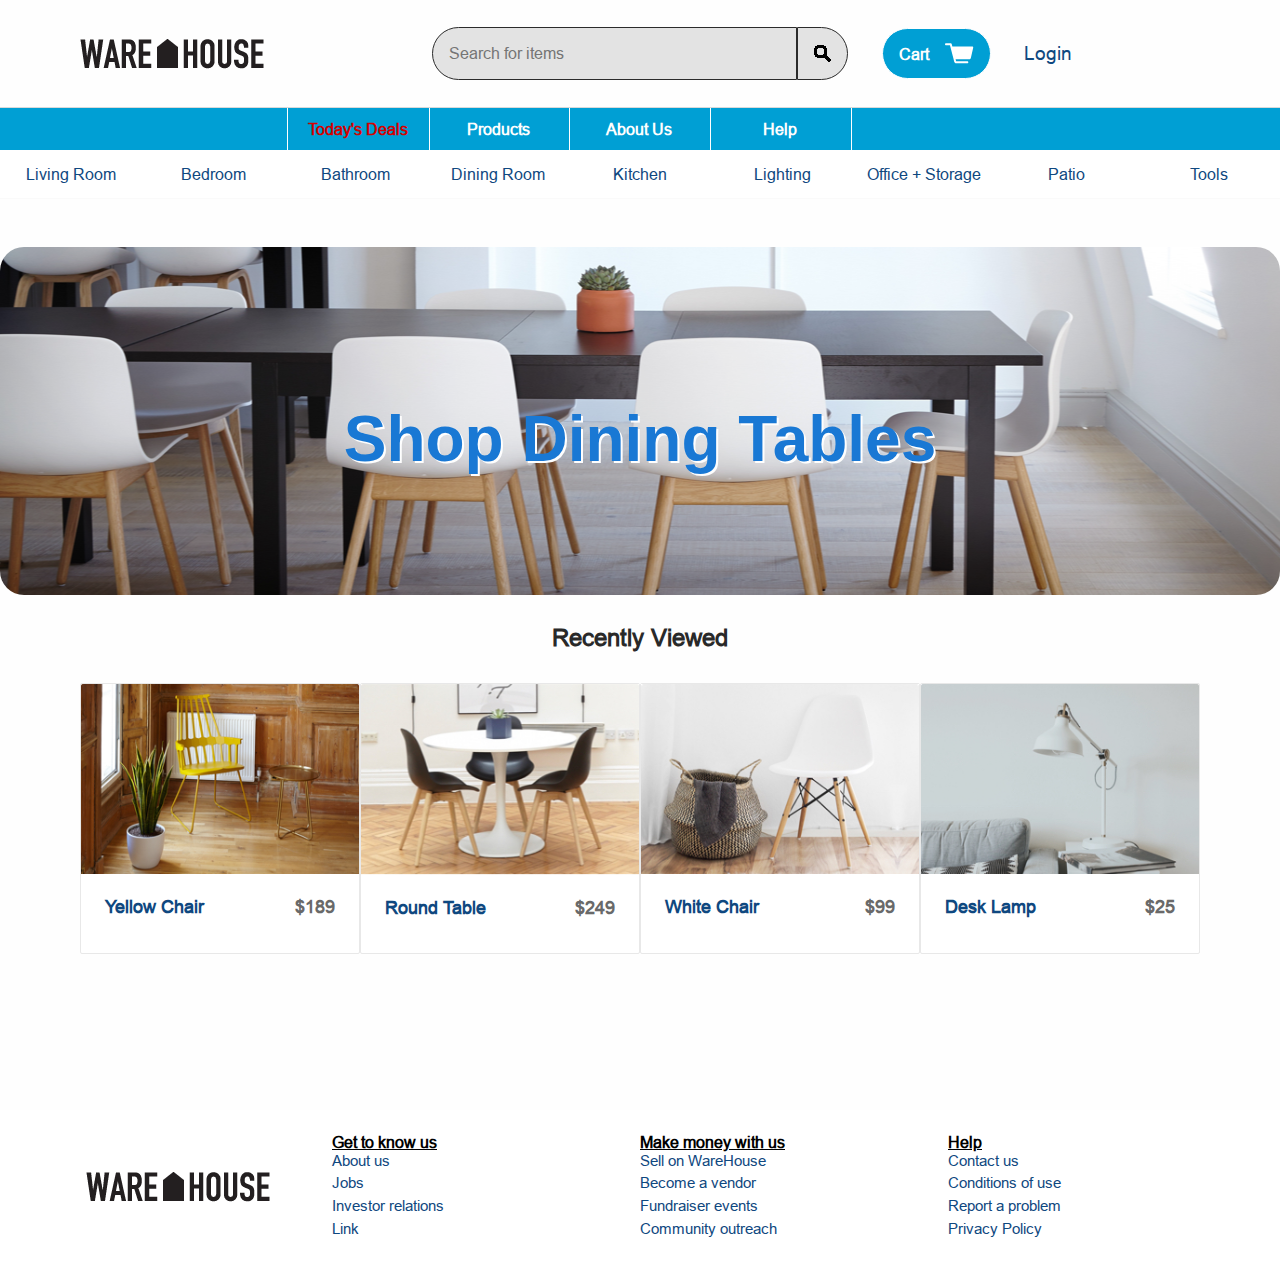
<file: index.html>
<!DOCTYPE html>
<html lang="en">
<head>
<meta name="viewport" content="width=device-width, initial-scale=1.0">  <title>WareHouse</title>
  <link rel="stylesheet" type="text/css" href="resources/css/reset.css">
  <link rel="stylesheet" type="text/css" href="resources/css/base.css">
  <link rel="stylesheet" type="text/css" href="resources/css/index.css">
  <link href="https://fonts.googleapis.com/css?family=PT+Serif:700" rel="stylesheet">
</head>
<body>
  <div class="container">

    <!-- Header -->

    <header aria-label="header">
      <div class="image-container">
        <a href="index.html"><img src="resources/img/home.png" alt="Warehouse" aria-label="company logo"></a>
      </div>
      <div class="search-bar">
        <input type="text" name="search" aria-label="Search" placeholder="Search for items">
        <a href="" class="icon" aria-label="search button"><img src="resources/img/search.png" alt="search button"></a>
      </div>
      <a href="cart.html" aria-label="cart button" class="button cart">Cart <img src="resources/img/cart.svg" alt="cart"></a>
      <a class="login" href="#">Login</a>
    </header>
    
    <!-- Nav main -->
    <nav role="main" aria-label="main navigation">
        <a class="deals" href="deals.html">Today's Deals</a>
         <a href="products.html">Products</a>
        <a href="about.html">About Us</a>
        <a href="#">Help</a>
    </nav>
    
    <!-- Nav sub -->
    <nav aria-label="sub navigation" role="sub" class="desktop">
      <a href="living.html">Living Room</a>
      <a href="#">Bedroom</a>
      <a href="#">Bathroom</a>
      <a href="#">Dining Room</a>
      <a href="#">Kitchen</a>
      <a href="#">Lighting</a>
      <a href="#">Office + Storage</a>
      <a href="#">Patio</a>
      <a href="#">Tools</a>      
    </nav>

    <!-- Hero Section -->
    <main  class="landing desktop">
      <div class="hero desktop">
        <h1>Shop Dining Tables</h1>
      </div>

    <!-- Products Preview Section -->

      <div aria-label="products" class="products desktop">

        <!-- Recently Viewed Products -->
        <h2 class="recently">Recently Viewed</h2>
        <div aria-label="product listings" class="product-list">
          <a href="#" class="product-item">
            <div class="recently image-container">
              <img src="resources/img/home/yellow-chair.jpg" alt="yellow chair">
            </div>
            <div class="description">
              <p>Yellow Chair
              <span class="price">$189</span></p>
            </div>
          </a>
          <a href="#" class="product-item">
            <div class="image-container">
              <img src="resources/img/home/round-table.jpg" alt="round table">
            </div>
            <div class="description">
              <p>Round Table
              <span class="price">$249</span></p>
            </div>
          </a>
          <a href="#" class="product-item">
            <div class="image-container">
              <img src="resources/img/home/white-chair.jpg" alt="white chair">
            </div>
            <div class="description">
              <p>White Chair
              <span class="price">$99</span></p>
            </div>
          </a>
          <a href="#" class="product-item">
            <div class="image-container">
              <img src="resources/img/home/desk-lamp.jpg" alt="desk lamp">
            </div>
            <div class="description">
              <p>Desk Lamp
              <span class="price">$25</span></p>
            </div>
          </a>
        </div>
      </div>
    </main>

    <!-- Footer -->

    <footer aria-label="company site links">
      <img src="resources/img/home.png" alt="Warehouse">
      <div class="links">
        <h3>Get to know us</h3>
        <a href="about.html">About us</a>
        <a href="jobs.html">Jobs</a>
        <a href="#">Investor relations</a>
        <a href="#">Link</a>
      </div>
      <div class="links">
        <h3>Make money with us</h3>
        <a href="sell.html">Sell on WareHouse</a>
        <a href="#">Become a vendor</a>
        <a href="#">Fundraiser events</a>
        <a href="#">Community outreach</a>
      </div>
      <div class="links">
        <h3>Help</h3>
        <a href="#">Contact us</a>
        <a href="#">Conditions of use</a>
        <a href="#">Report a problem</a>
        <a href="#">Privacy Policy</a>
      </div>
    </footer>
  </div>
</body>
</html>
</file>
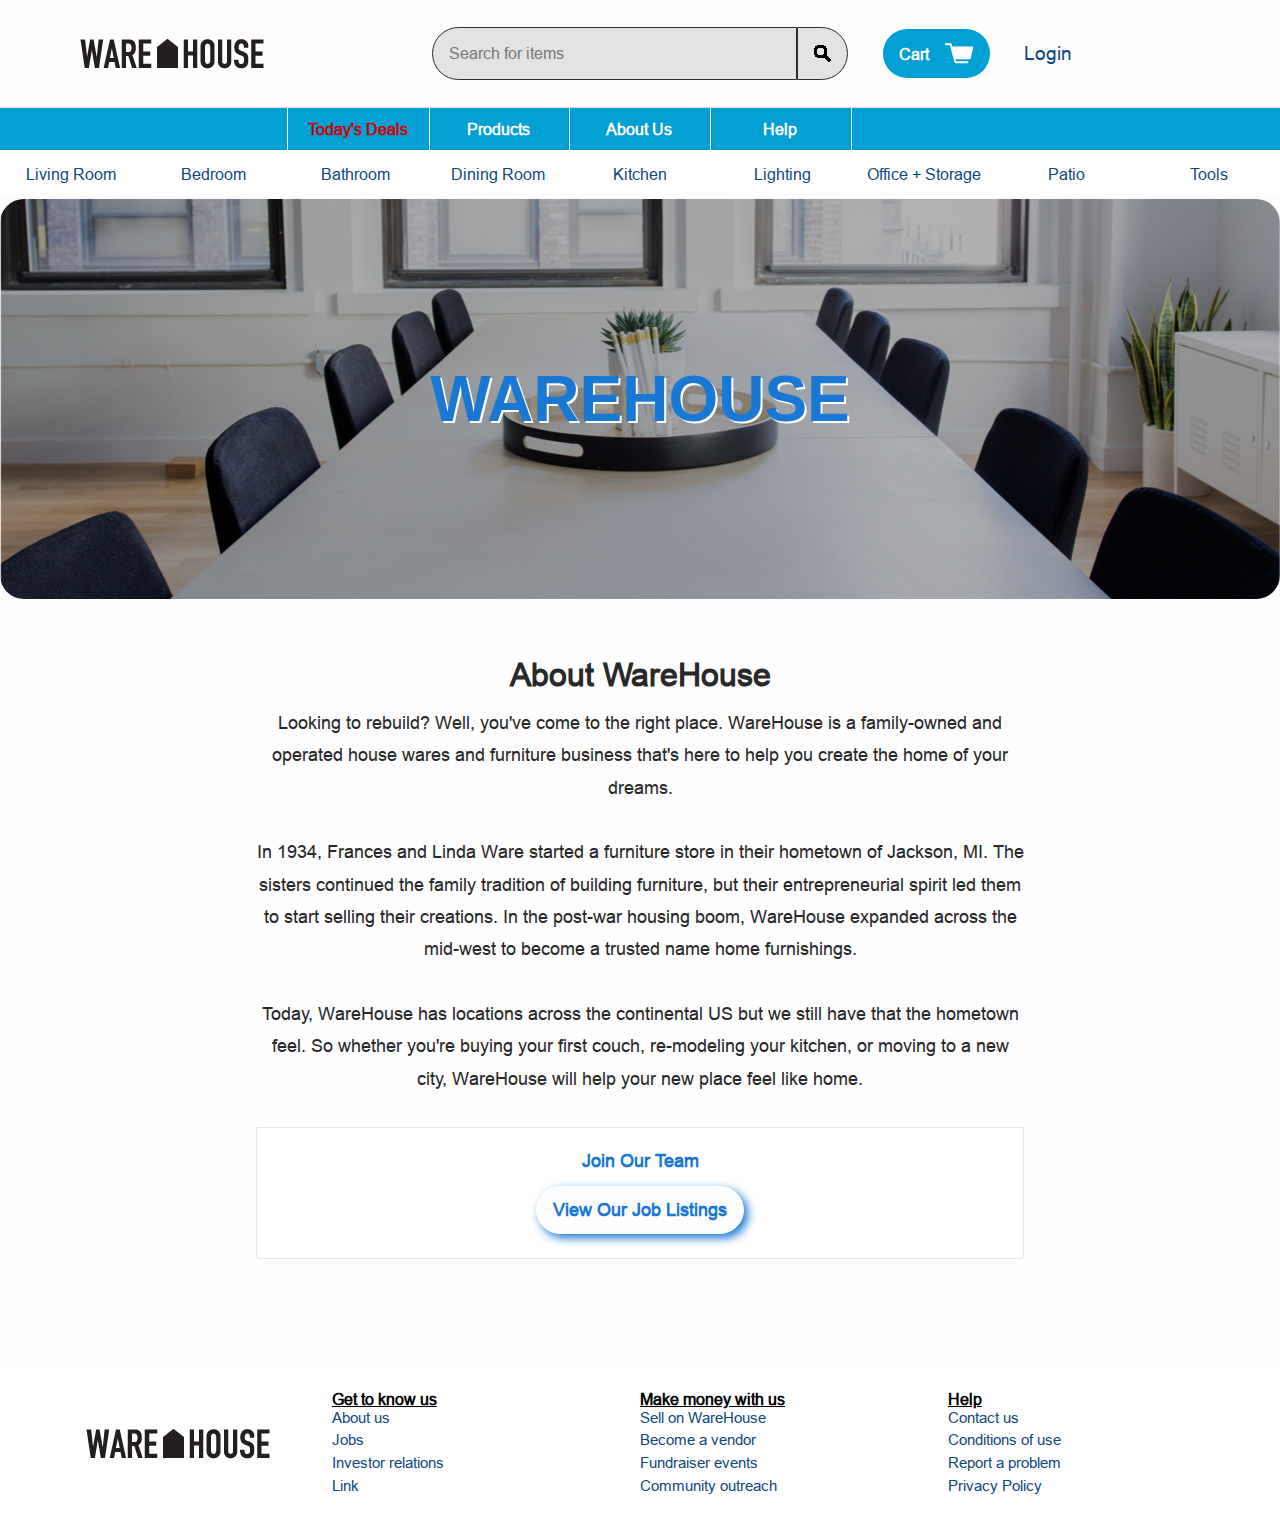
<file: about.html>
<!DOCTYPE html>
<html lang="en">
<head>
<meta name="viewport" content="width=device-width, initial-scale=1.0">
  <title>WareHouse</title>
  <link rel="stylesheet" type="text/css" href="resources/css/reset.css">
  <link rel="stylesheet" type="text/css" href="resources/css/base.css">
  <link rel="stylesheet" type="text/css" href="resources/css/about.css">
  <link href="https://fonts.googleapis.com/css?family=PT+Serif:700" rel="stylesheet">
</head>
<body>
  <div class="container">

    <!-- Header -->

    <!-- Header -->

    <header aria-label="header">
      <div class="image-container">
        <a href="index.html"><img src="resources/img/home.png" alt="Warehouse" aria-label="company logo"></a>
      </div>
      <div class="search-bar">
        <input type="text" name="search" aria-label="Search" placeholder="Search for items">
        <a href="" class="icon" aria-label="search button"><img src="resources/img/search.png" alt="search button"></a>
      </div>
      <a href="cart.html" aria-label="cart button" class="button cart">Cart <img src="resources/img/cart.svg" alt="cart"></a>
      <a class="login" href="#">Login</a>
    </header>
    
    <!-- Nav main -->
    <nav role="main" aria-label="main navigation">
        <a class="deals" href="deals.html">Today's Deals</a>
         <a href="products.html">Products</a>
        <a href="about.html">About Us</a>
        <a href="#">Help</a>
    </nav>
    
    <!-- Nav sub -->
    <nav aria-label="sub navigation" role="sub" class="desktop">
      <a href="living.html">Living Room</a>
      <a href="#">Bedroom</a>
      <a href="#">Bathroom</a>
      <a href="#">Dining Room</a>
      <a href="#">Kitchen</a>
      <a href="#">Lighting</a>
      <a href="#">Office + Storage</a>
      <a href="#">Patio</a>
      <a href="#">Tools</a>      
    </nav>

    <!-- About Section -->

    <main aria-label="about us" class="about">
      <h1 class="desktop">WAREHOUSE</h1>
      <div class="information">
        <h2>About WareHouse</h2>
        <p>
          Looking to rebuild? Well, you've come to the right place. WareHouse
          is a family-owned and operated house wares and furniture business
          that's here to help you create the home of your dreams.
        </p>
        <p>
          In 1934, Frances and Linda Ware started a furniture store in their
          hometown of Jackson, MI. The sisters continued the family tradition
          of building furniture, but their entrepreneurial spirit led them to
          start selling their creations. In the post-war housing boom, WareHouse
          expanded across the mid-west to become a trusted name home furnishings.
        </p>
          <p>
          Today, WareHouse has locations across the continental US but we still
          have that the hometown feel. So whether you're buying your first couch,
          re-modeling your kitchen, or moving to a new city, WareHouse will help your new place feel like home.
        </p>
        <div class="join">
          <h3>Join Our Team</h3>
          <a href="jobs.html" aria-label="see job openings button" class="button" alt="search jobs button">View Our Job Listings</a>
        </div>
      </div>
    </main>

    <!-- Footer -->

    <footer aria-label="company sitemap links">
      <img src="resources/img/home.png" alt="warehouse">
      <div class="links">
        <h3>Get to know us</h3>
        <a href="about.html">About us</a>
        <a href="jobs.html">Jobs</a>
        <a href="#">Investor relations</a>
        <a href="#">Link</a>
      </div>
      <div class="links">
        <h3>Make money with us</h3>
        <a href="sell.html">Sell on WareHouse</a>
        <a href="#">Become a vendor</a>
        <a href="#">Fundraiser events</a>
        <a href="#">Community outreach</a>
      </div>
      <div class="links">
        <h3>Help</h3>
        <a href="#">Contact us</a>
        <a href="#">Conditions of use</a>
        <a href="#">Report a problem</a>
        <a href="#">Privacy Policy</a>
      </div>
    </footer>
  </div>
</body>
</html>
</file>
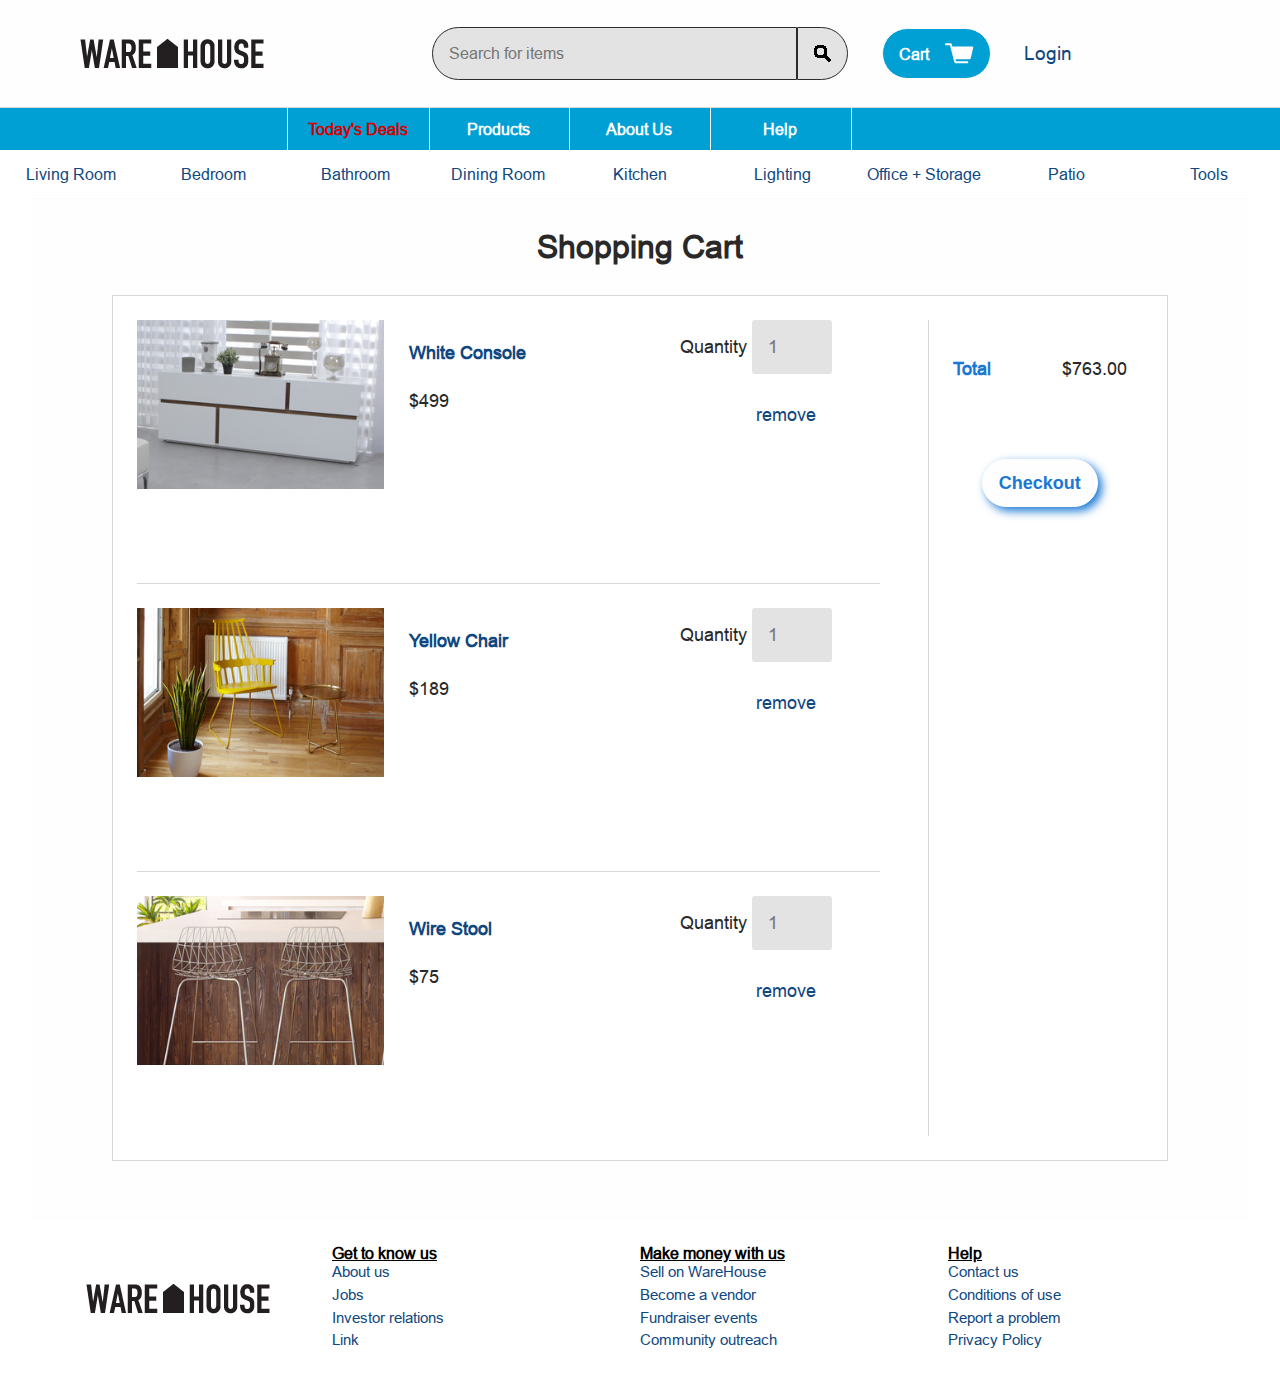
<file: cart.html>
<!DOCTYPE html>
<html lang="en">
<head>
<meta name="viewport" content="width=device-width, initial-scale=1.0">  <title>WareHouse</title>
  <link rel="stylesheet" type="text/css" href="resources/css/reset.css">
  <link rel="stylesheet" type="text/css" href="resources/css/base.css">
  <link rel="stylesheet" type="text/css" href="resources/css/cart.css">
</head>
<body>
  <div class="container">

    <!-- Header -->

    <!-- Header -->

    <header aria-label="header">
      <div class="image-container">
        <a href="index.html"><img src="resources/img/home.png" alt="Warehouse" aria-label="company logo"></a>
      </div>
      <div class="search-bar">
        <input type="text" name="search" aria-label="Search" placeholder="Search for items">
        <a href="" class="icon" aria-label="search button"><img src="resources/img/search.png" alt="search button"></a>
      </div>
      <a href="cart.html" aria-label="cart button" class="button cart">Cart <img src="resources/img/cart.svg" alt="cart"></a>
      <a class="login" href="#">Login</a>
    </header>
    
    <!-- Nav main -->
    <nav role="main" aria-label="main navigation">
        <a class="deals" href="deals.html">Today's Deals</a>
         <a href="products.html">Products</a>
        <a href="about.html">About Us</a>
        <a href="#">Help</a>
    </nav>
    
    <!-- Nav sub -->
    <nav aria-label="sub navigation" role="sub" class="desktop">
      <a href="living.html">Living Room</a>
      <a href="#">Bedroom</a>
      <a href="#">Bathroom</a>
      <a href="#">Dining Room</a>
      <a href="#">Kitchen</a>
      <a href="#">Lighting</a>
      <a href="#">Office + Storage</a>
      <a href="#">Patio</a>
      <a href="#">Tools</a>      
    </nav>
    
    <!-- Cart -->

    <main aria-label="shopping cart" class="product-list-section">
      <h2>Shopping Cart</h2>

    <div class="shopping-cart">

        <div aria-label="product" class="row">
          <div class="image-container">
            <img src="resources/img/cart/white-console.jpg" alt="white console">
          </div>

          <div class="description">
            <p><a href="#">White Console</a></p>
            <br>
            <span aria-label="price" class="price">$499</span>
          </div>

          <div>
            Quantity <input aria-label="quantity" type="number" name="Quantity" placeholder="1">
            <p><a href="#" aria-label="remove item" class="remove">remove</a></p>
          </div>
        </div>

        <div  aria-label="product" class="row">
          <div class="image-container">
            <img src="resources/img/cart/yellow-chair.jpg" alt="yellow chair">
          </div>

          <div class="description">
            <p><a href="#">Yellow Chair</a></p>
            <br>
            <span aria-label="price" class="price">$189</span>
          </div>

          <div>
            Quantity <input aria-label="quantity" type="number" name="Quantity" placeholder="1">
            <p><a href="#" aria-label="remove item" class="remove">remove</a></p>
          </div>
        </div>

        <div  aria-label="product" class="row" id="no-border">
          <div class="image-container">
            <img src="resources/img/cart/wire-stool.jpg" alt="wire stool">
          </div>

          <div class="description">
            <p><a href="#">Wire Stool</a></p>
            <br>
            <span class="price">$75</span>
          </div>

            <div>
            Quantity <input aria-label="quantity" type="number" name="Quantity" placeholder="1">
            <p><a href="#" aria-label="remove item" class="remove">remove</a></p>
          </div>
        </div>

      <div class="total">
        <div class="description">
          <h3>Total</h3>
          <span aria-label="total"  class="price">$763.00</span>
        </div>
        <a href="#" class="button checkout">Checkout</a>
      </div>
  </div>
</main>

    <!-- Footer -->

    <footer alia-label="company sitemap links">
      <img src="resources/img/home.png">
      <div class="links">
        <h4>Get to know us</h4>
        <a href="about.html">About us</a>
        <a href="jobs.html">Jobs</a>
        <a href="#">Investor relations</a>
        <a href="#">Link</a>
      </div>
      <div class="links">
        <h4>Make money with us</h4>
        <a href="sell.html">Sell on WareHouse</a>
        <a href="#">Become a vendor</a>
        <a href="#">Fundraiser events</a>
        <a href="#">Community outreach</a>
      </div>
      <div class="links">
        <h4>Help</h4>
        <a href="#">Contact us</a>
        <a href="#">Conditions of use</a>
        <a href="#">Report a problem</a>
        <a href="#">Privacy Policy</a>
      </div>
    </footer>
  </div>
</body>
</html>
</file>
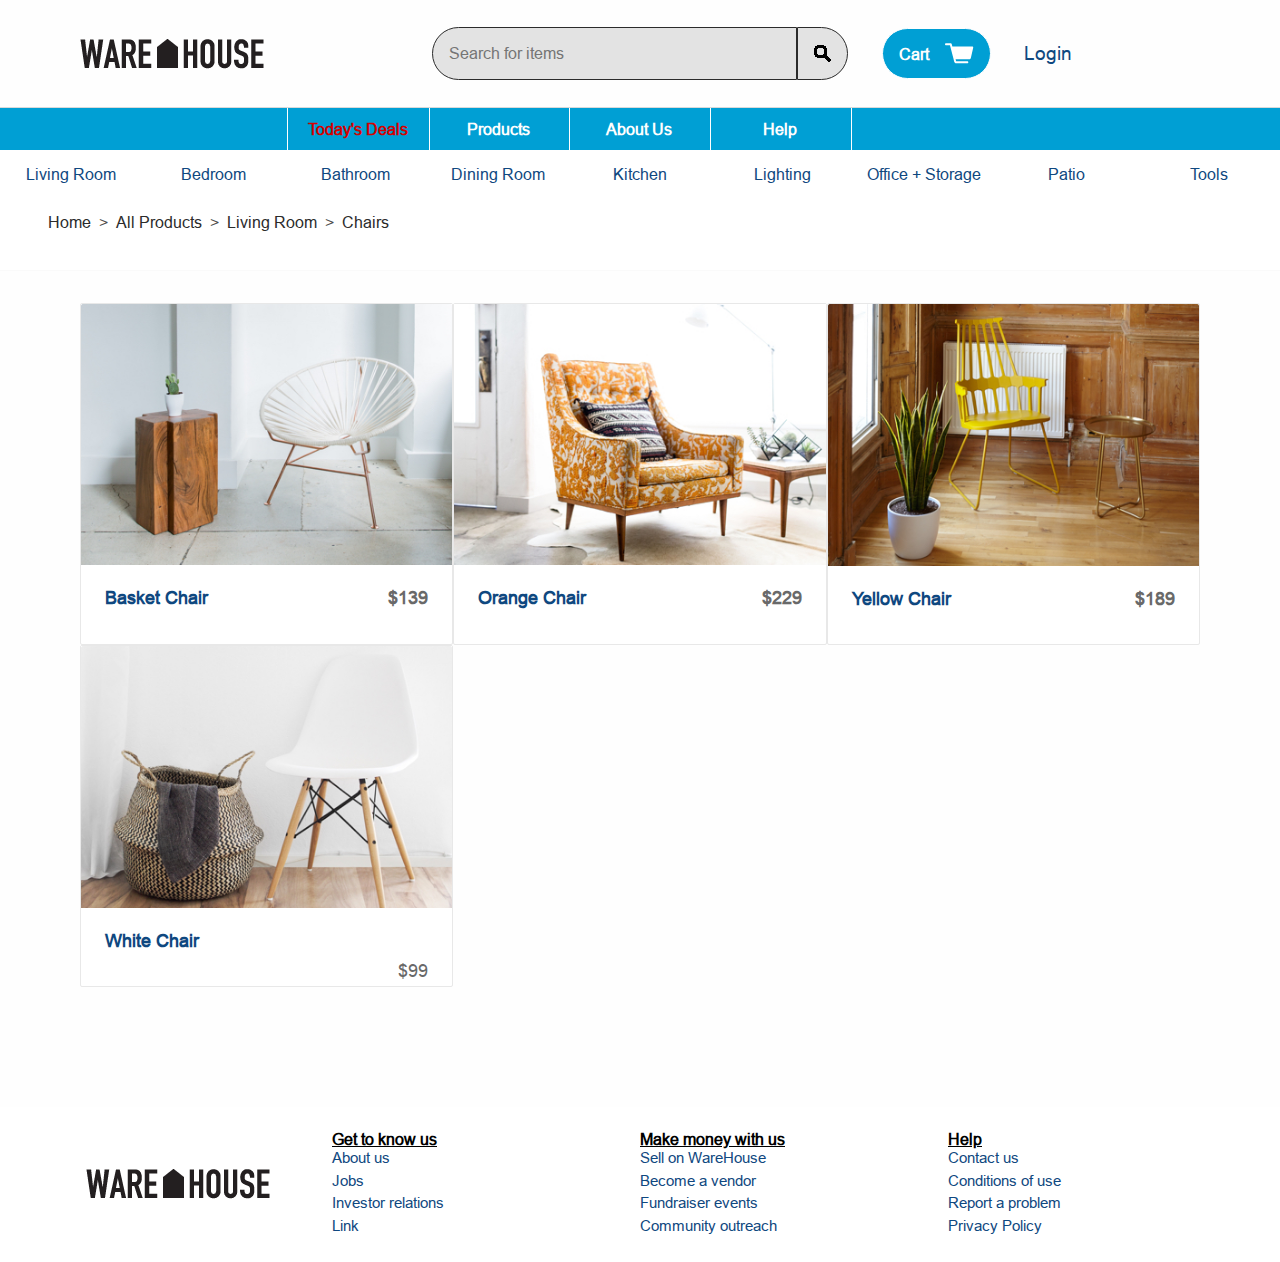
<file: chairs.html>
<!DOCTYPE html>
<html lang="en">
<head>
<meta name="viewport" content="width=device-width, initial-scale=1.0">  <title>WareHouse</title>
  <link rel="stylesheet" type="text/css" href="resources/css/reset.css">
  <link rel="stylesheet" type="text/css" href="resources/css/base.css">
</head>
<body>
  <div class="container">

    <!-- Header -->

     <!-- Header -->

    <header aria-label="header">
      <div class="image-container">
        <a href="index.html"><img src="resources/img/home.png" alt="Warehouse" aria-label="company logo"></a>
      </div>
      <div class="search-bar">
        <input type="text" name="search" aria-label="Search" placeholder="Search for items">
        <a href="" class="icon" aria-label="search button"><img src="resources/img/search.png" alt="search button"></a>
      </div>
      <a href="cart.html" aria-label="cart button" class="button cart">Cart <img src="resources/img/cart.svg" alt="cart"></a>
      <a class="login" href="#">Login</a>
    </header>
    
    <!-- Nav main -->
    <nav role="main" aria-label="main navigation">
        <a class="deals" href="deals.html">Today's Deals</a>
         <a href="products.html">Products</a>
        <a href="about.html">About Us</a>
        <a href="#">Help</a>
    </nav>
    
    <!-- Nav sub -->
    <nav aria-label="sub navigation" role="sub" class="desktop">
      <a href="living.html">Living Room</a>
      <a href="#">Bedroom</a>
      <a href="#">Bathroom</a>
      <a href="#">Dining Room</a>
      <a href="#">Kitchen</a>
      <a href="#">Lighting</a>
      <a href="#">Office + Storage</a>
      <a href="#">Patio</a>
      <a href="#">Tools</a>      
    </nav>
    
    <div class="breadcrumbs">
      <ul class="breadcrumb">
        <li><a href="index.html">Home</a></li>
        <li><a href="products.html">All Products</a></li>
        <li><a href="living.html">Living Room</a></li>
        <li><a href="chairs.html">Chairs</a></li>
      </ul>
    </div>
    <!-- Chairs Section -->

    <main class="product-list-section">

      <div aria-label="product listings" class="product-list">


        <a href="#" class="product-item">
          <div class="image-container">
            <img src="resources/img/chairs/basket-chair.jpg" alt="basket chair">
          </div>
          <div class="description">
            <p>Basket Chair
            <span class="price">$139</span></p>
          </div>
        </a>

        <a href="#" class="product-item">
          <div class="image-container">
            <img src="resources/img/chairs/orange-chair.jpg" alt="orange chair">
          </div>
          <div class="description">
            <p>Orange Chair
            <span class="price">$229</span></p>
          </div>
        </a>

        <a href="#" class="product-item">
          <div class="image-container">
            <img src="resources/img/chairs/yellow-chair.jpg" alt="yellow chair">
          </div>
          <div class="description">
            <p>Yellow Chair
            <span class="price">$189</span></p>
          </div>
        </a>

        <a href="#" class="product-item">
          <div class="image-container">
            <img src="resources/img/chairs/white-chair.jpg" alt="white chair">
          </div>
          <div class="description">
            <p>White Chair</p>
            <span class="price">$99</span>
          </div>
        </a>

      </div>
    </main>

    <!-- Footer -->

    <footer aria-label="company sitemap links">
      <img src="resources/img/home.png">
      <div class="links">
        <h3>Get to know us</h3>
        <a href="about.html">About us</a>
        <a href="jobs.html">Jobs</a>
        <a href="#">Investor relations</a>
        <a href="#">Link</a>
      </div>
      <div class="links">
        <h3>Make money with us</h3>
        <a href="sell.html">Sell on WareHouse</a>
        <a href="#">Become a vendor</a>
        <a href="#">Fundraiser events</a>
        <a href="#">Community outreach</a>
      </div>
      <div class="links">
        <h3>Help</h3>
        <a href="#">Contact us</a>
        <a href="#">Conditions of use</a>
        <a href="#">Report a problem</a>
        <a href="#">Privacy Policy</a>
      </div>
    </footer>
  </div>
</body>
</html>
</file>
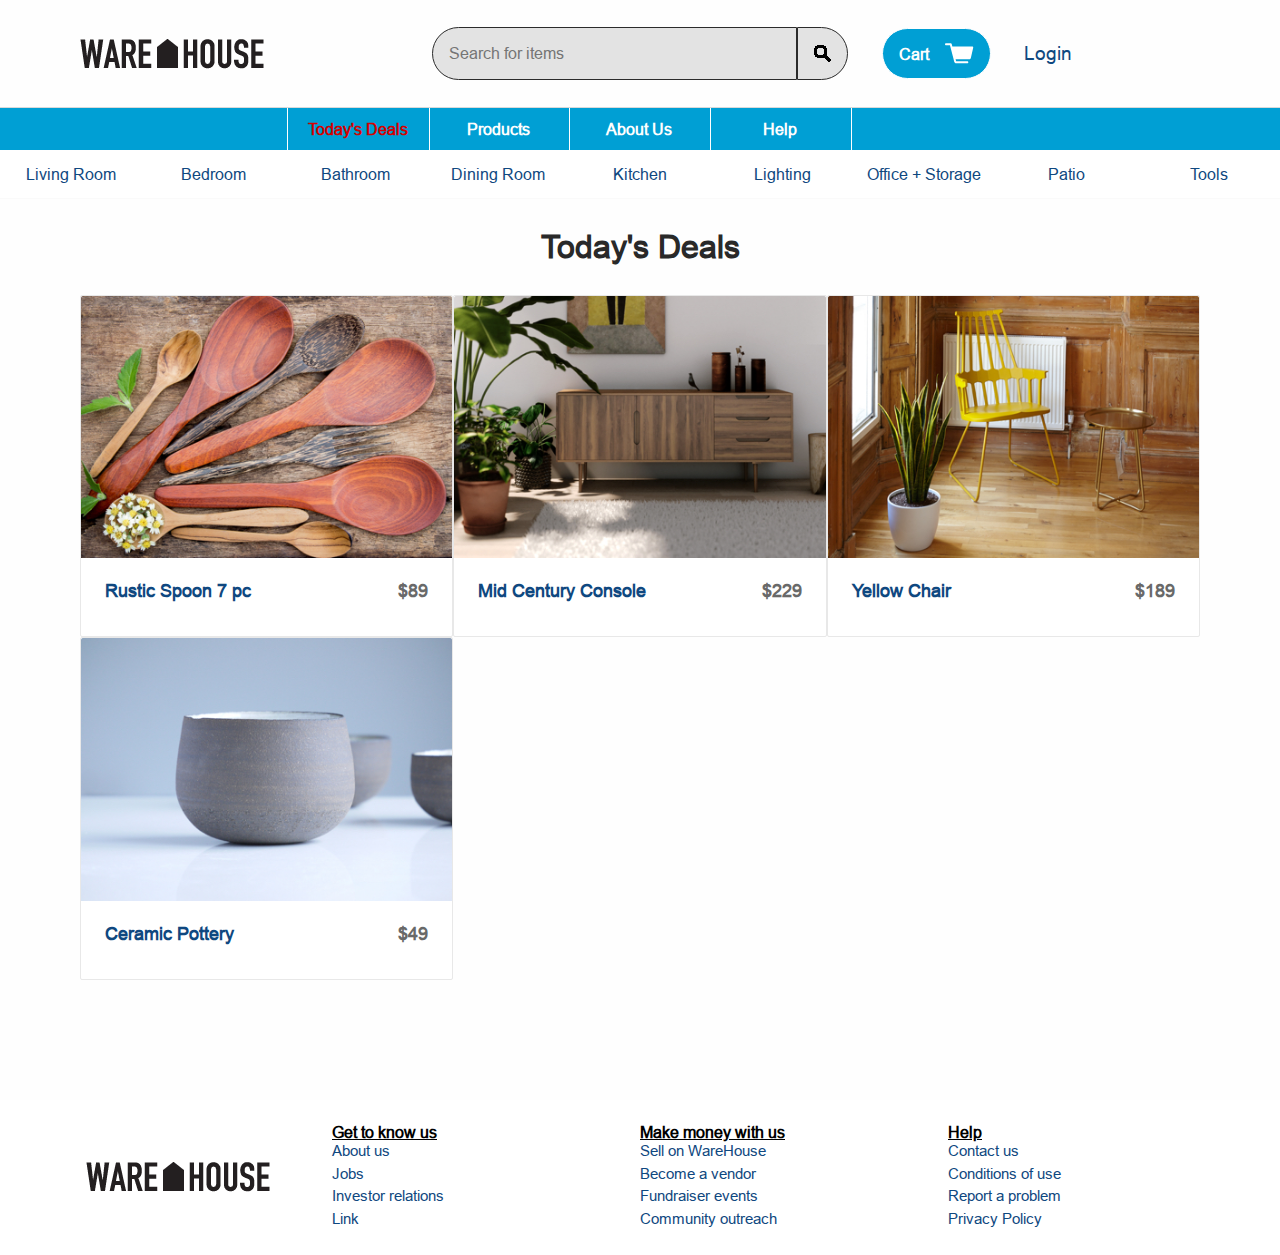
<file: deals.html>
<!DOCTYPE html>
<html lang="en">
<head>
<meta name="viewport" content="width=device-width, initial-scale=1.0">  <title>WareHouse</title>
  <link rel="stylesheet" type="text/css" href="resources/css/reset.css">
  <link rel="stylesheet" type="text/css" href="resources/css/base.css">
</head>
<body>
  <div class="container">

    <!-- Header -->

     <!-- Header -->

    <header aria-label="header">
      <div class="image-container">
        <a href="index.html"><img src="resources/img/home.png" alt="Warehouse" aria-label="company logo"></a>
      </div>
      <div class="search-bar">
        <input type="text" name="search" aria-label="Search" placeholder="Search for items">
        <a href="" class="icon" aria-label="search button"><img src="resources/img/search.png" alt="search button"></a>
      </div>
      <a href="cart.html" aria-label="cart button" class="button cart">Cart <img src="resources/img/cart.svg" alt="cart"></a>
      <a class="login" href="#">Login</a>
    </header>
    
    <!-- Nav main -->
    <nav role="main" aria-label="main navigation">
        <a class="deals" href="deals.html">Today's Deals</a>
         <a href="products.html">Products</a>
        <a href="about.html">About Us</a>
        <a href="#">Help</a>
    </nav>
    
    <!-- Nav sub -->
    <nav aria-label="sub navigation" role="sub" class="desktop">
      <a href="living.html">Living Room</a>
      <a href="#">Bedroom</a>
      <a href="#">Bathroom</a>
      <a href="#">Dining Room</a>
      <a href="#">Kitchen</a>
      <a href="#">Lighting</a>
      <a href="#">Office + Storage</a>
      <a href="#">Patio</a>
      <a href="#">Tools</a>      
    </nav>
    <!-- Deals Section -->

    <main class="product-list-section">
      <h2 class="deals">Today's Deals</h2>

      <div aria-labels="product listing" class="product-list">
        <a href="#" class="product-item deals">
          <div class="image-container">
            <img src="resources/img/deals/wooden-spoons.jpg" alt="wooden spoons">
          </div>
          <div class="description">
            <p>Rustic Spoon 7 pc
            <span class="price">$89</span></p>
          </div>
        </a>

        <a href="#" class="product-item deals">
          <div class="image-container">
            <img src="resources/img/deals/midcen-console.jpg" alt="mid-century console">
          </div>
          <div class="description">
            <p>Mid Century Console
            <span class="price">$229</span>
          </div>
        </a>

        <a href="#" class="product-item deals">
          <div class="image-container">
            <img src="resources/img/chairs/yellow-chair.jpg" alt="yellow chair">
          </div>
          <div class="description">
            <p>Yellow Chair
            <span class="price">$189</span></p>
          </div>
        </a>

        <a href="#" class="product-item deals">
          <div class="image-container">
            <img src="resources/img/deals/pottery.jpg" alt="pottery">
          </div>
          <div class="description">
            <p>Ceramic Pottery
            <span class="price">$49</span></p>
          </div>
        </a>

      </div>
    </main>

    <!-- Footer -->

    <footer aria-label="company sitemap links">
      <img src="resources/img/home.png" alt="warehouse">
      <div class="links">
        <h3>Get to know us</h3>
        <a href="about.html">About us</a>
        <a href="jobs.html">Jobs</a>
        <a href="#">Investor relations</a>
        <a href="#">Link</a>
      </div>
      <div class="links">
        <h3>Make money with us</h3>
        <a href="sell.html">Sell on WareHouse</a>
        <a href="#">Become a vendor</a>
        <a href="#">Fundraiser events</a>
        <a href="#">Community outreach</a>
      </div>
      <div class="links">
        <h3>Help</h3>
        <a href="#">Contact us</a>
        <a href="#">Conditions of use</a>
        <a href="#">Report a problem</a>
        <a href="#">Privacy Policy</a>
      </div>
    </footer>
  </div>
</body>
</html>
</file>
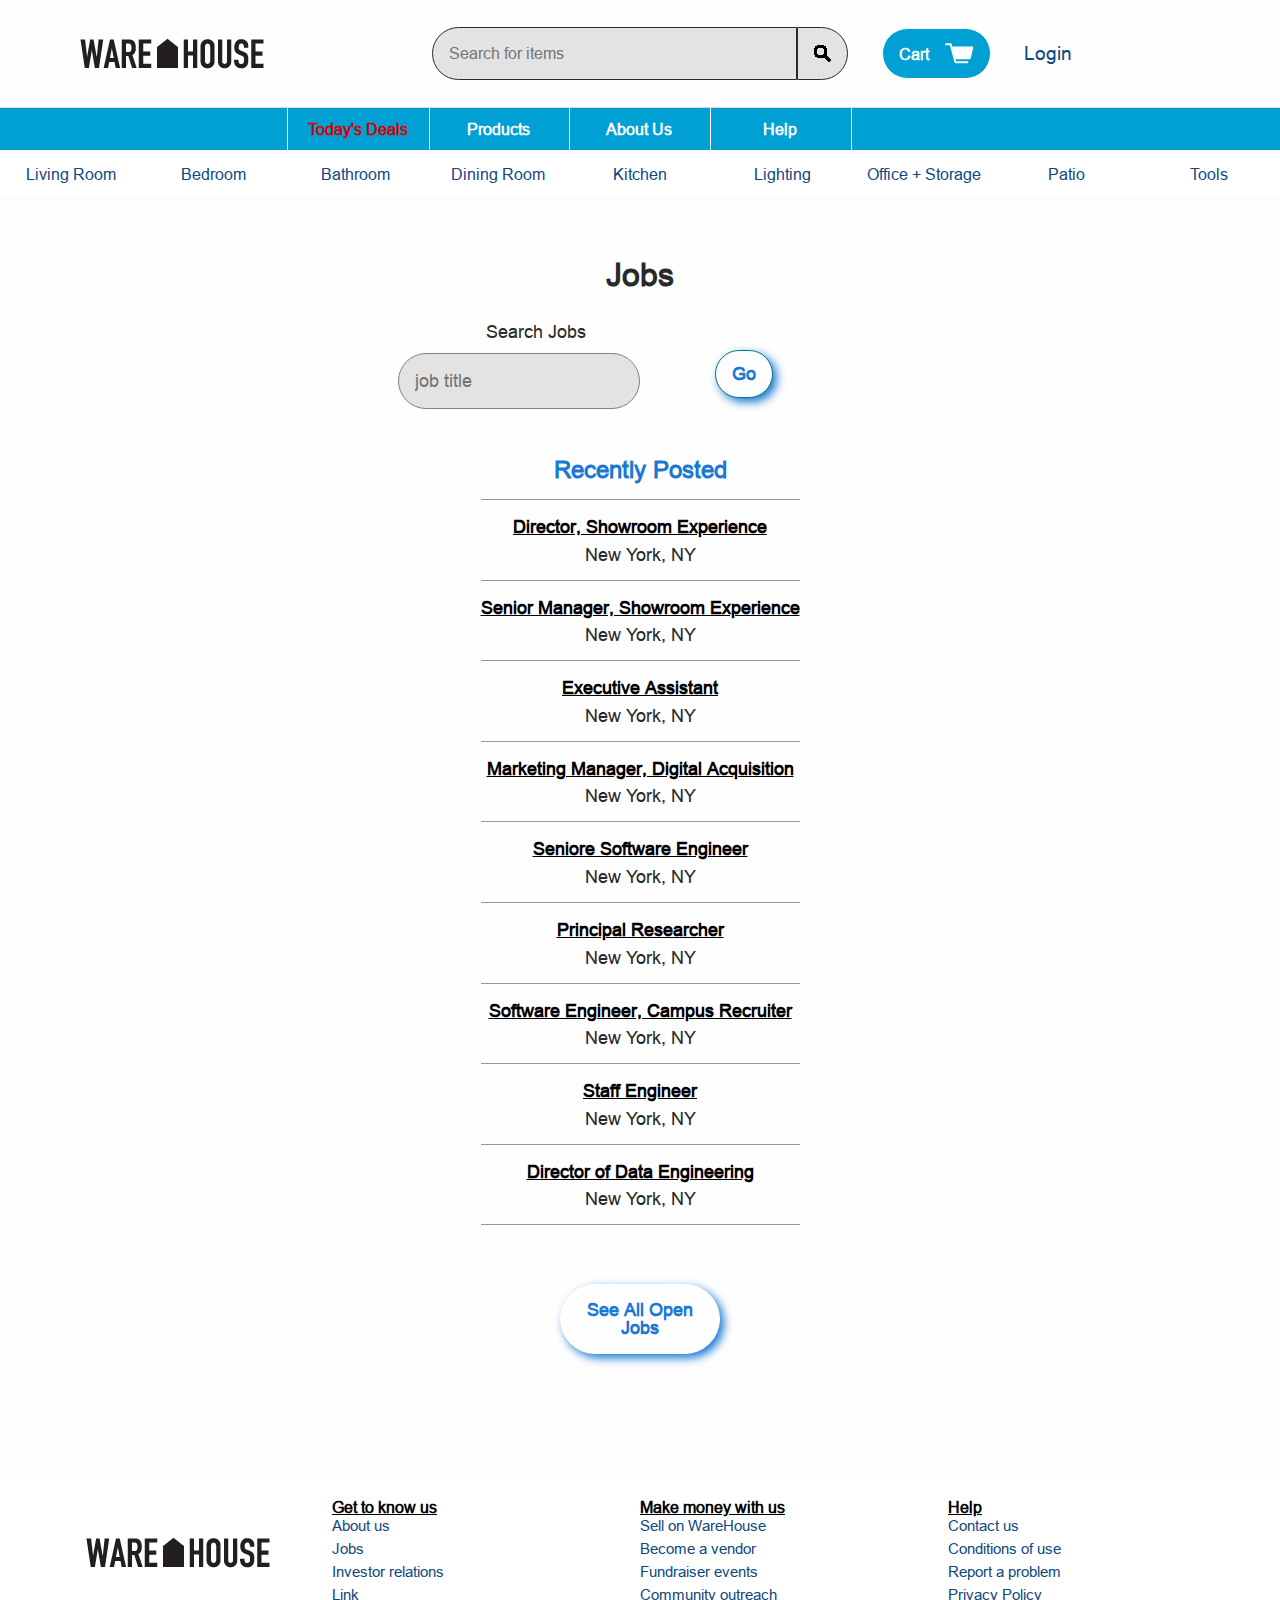
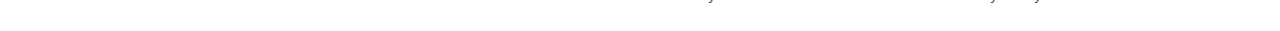
<file: jobs.html>
<!DOCTYPE html>
<html lang="en">
<head>
<meta name="viewport" content="width=device-width, initial-scale=1.0">  <title>WareHouse</title>
  <link rel="stylesheet" type="text/css" href="resources/css/reset.css">
  <link rel="stylesheet" type="text/css" href="resources/css/base.css">
  <link rel="stylesheet" type="text/css" href="resources/css/jobs.css">
</head>
<body>
  <div class="container">

    <!-- Header -->

    <!-- Header -->

    <header aria-label="header">
      <div class="image-container">
        <a href="index.html"><img src="resources/img/home.png" alt="Warehouse" aria-label="company logo"></a>
      </div>
      <div class="search-bar">
        <input type="text" name="search" aria-label="Search" placeholder="Search for items">
        <a href="" class="icon" aria-label="search button"><img src="resources/img/search.png" alt="search button"></a>
      </div>
      <a href="cart.html" aria-label="cart button" class="button cart">Cart <img src="resources/img/cart.svg" alt="cart"></a>
      <a class="login" href="#">Login</a>
    </header>
    
    <!-- Nav main -->
    <nav role="main" aria-label="main navigation">
        <a class="deals" href="deals.html">Today's Deals</a>
         <a href="products.html">Products</a>
        <a href="about.html">About Us</a>
        <a href="#">Help</a>
    </nav>
    
    <!-- Nav sub -->
    <nav aria-label="sub navigation" role="sub" class="desktop">
      <a href="living.html">Living Room</a>
      <a href="#">Bedroom</a>
      <a href="#">Bathroom</a>
      <a href="#">Dining Room</a>
      <a href="#">Kitchen</a>
      <a href="#">Lighting</a>
      <a href="#">Office + Storage</a>
      <a href="#">Patio</a>
      <a href="#">Tools</a>      
    </nav>
    
    <main class="jobs">
      <h2>Jobs</h2>

      <!-- Job Search Bar -->

      <form>
        <div id="jobname" class="field">
          <label for="jobname">Search Jobs</label>
          <input  class="jobsearch" type="text" name="name" placeholder="job title">
        </div>
        <a href="#" class="button go">Go</a>
      </form>

      <!-- Recently Posted Job List -->

      <h3>Recently Posted</h3>
      <div aria-label="job listing" class="job-list">
        <div class="job">
          <h4>Director, Showroom Experience</h4>
          <span>New York, NY</span>
        </div>
        <div class="job">
          <h4>Senior Manager, Showroom Experience</h4>
          <span>New York, NY</span>
        </div>
        <div class="job">
          <h4>Executive Assistant</h4>
          <span>New York, NY</span>
        </div>
        <div class="job">
          <h4>Marketing Manager, Digital Acquisition</h4>
          <span>New York, NY</span>
        </div>
        <div class="job">
          <h4>Seniore Software Engineer</h4>
          <span>New York, NY</span>
        </div>
        <div class="job">
          <h4>Principal Researcher</h4>
          <span>New York, NY</span>
        </div>
        <div class="job">
          <h4>Software Engineer, Campus Recruiter</h4>
          <span>New York, NY</span>
        </div>
        <div class="job">
          <h4>Staff Engineer</h4>
          <span>New York, NY</span>
        </div>
        <div class="job">
          <h4>Director of Data Engineering</h4>
          <span>New York, NY</span>
        </div>
      </div>
      <a href="#" aria-label="all job listings button" class="button" id="see-all-jobs">See All Open Jobs</a>
    </main>

    <!-- Footer -->

    <footer aria-label="company sitemap links">
      <img src="resources/img/home.png">
      <div class="links">
        <h4>Get to know us</h4>
        <a href="about.html">About us</a>
        <a href="jobs.html">Jobs</a>
        <a href="#">Investor relations</a>
        <a href="#">Link</a>
      </div>
      <div class="links">
        <h4>Make money with us</h4>
        <a href="sell.html">Sell on WareHouse</a>
        <a href="#">Become a vendor</a>
        <a href="#">Fundraiser events</a>
        <a href="#">Community outreach</a>
      </div>
      <div class="links">
        <h4>Help</h4>
        <a href="#">Contact us</a>
        <a href="#">Conditions of use</a>
        <a href="#">Report a problem</a>
        <a href="#">Privacy Policy</a>
      </div>
    </footer>
  </div>
</body>
</html>
</file>
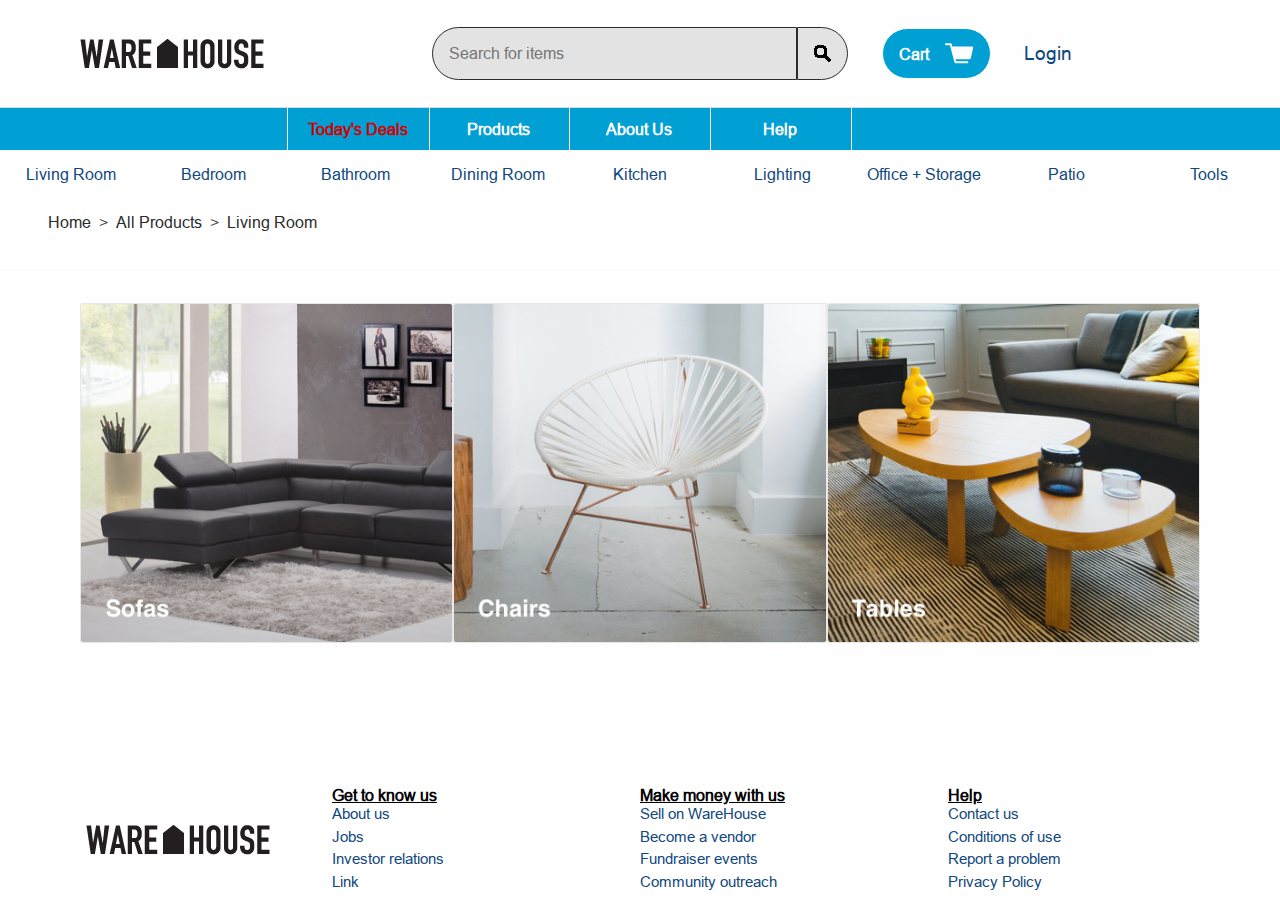
<file: living.html>
<!DOCTYPE html>
<html lang="en">
<head>
<meta name="viewport" content="width=device-width, initial-scale=1.0">  <title>WareHouse</title>
  <link rel="stylesheet" type="text/css" href="resources/css/reset.css">
  <link rel="stylesheet" type="text/css" href="resources/css/base.css">
</head>
<body>
  <div class="container">

    <!-- Header -->

       <!-- Header -->

    <header aria-label="header">
      <div class="image-container">
        <a href="index.html"><img src="resources/img/home.png" alt="Warehouse" aria-label="company logo"></a>
      </div>
      <div class="search-bar">
        <input type="text" name="search" aria-label="Search" placeholder="Search for items">
        <a href="" class="icon" aria-label="search button"><img src="resources/img/search.png" alt="search button"></a>
      </div>
      <a href="cart.html" aria-label="cart button" class="button cart">Cart <img src="resources/img/cart.svg" alt="cart"></a>
      <a class="login" href="#">Login</a>
    </header>
    
    <!-- Nav main -->
    <nav role="main" aria-label="main navigation">
        <a class="deals" href="deals.html">Today's Deals</a>
         <a href="products.html">Products</a>
        <a href="about.html">About Us</a>
        <a href="#">Help</a>
    </nav>
    
    <!-- Nav sub -->
    <nav aria-label="sub navigation" role="sub" class="desktop">
      <a href="living.html">Living Room</a>
      <a href="#">Bedroom</a>
      <a href="#">Bathroom</a>
      <a href="#">Dining Room</a>
      <a href="#">Kitchen</a>
      <a href="#">Lighting</a>
      <a href="#">Office + Storage</a>
      <a href="#">Patio</a>
      <a href="#">Tools</a>      
    </nav>
    
    <!-- Living Room List Section -->

    <div aria-label="breadcrumbs" class="breadcrumbs">
      <ul class="breadcrumb">
        <li><a href="index.html">Home</a></li>
        <li><a href="products.html">All Products</a></li>
        <li><a href="living.html">Living Room</a></li>
      </ul>
    </div>

    <main id="main" class="product-list-section">
        <div aria-label="product listing" class="product-list">
        <a href="sofas.html" class="product-item">
          <div class="image-container">
            <img src="resources/img/living/sofas.jpg" alt="sofa">
          </div>
        </a>
        <a href="chairs.html" class="product-item">
          <div class="image-container">
            <img src="resources/img/living/chairs.jpg" alt="chair">
          </div>
        </a>
        <a href="tables.html" class="product-item">
          <div class="image-container">
            <img src="resources/img/living/tables.jpg" alt="table">
          </div>
        </a>
      </div>
    </main>

    <!-- Footer -->

    <footer aria-label="company sitemap links">
      <img src="resources/img/home.png" alt="warehouse">
      <div class="links">
        <h3>Get to know us</h3>
        <a href="about.html">About us</a>
        <a href="jobs.html">Jobs</a>
        <a href="#">Investor relations</a>
        <a href="#">Link</a>
      </div>
      <div class="links">
        <h3>Make money with us</h3>
        <a href="sell.html">Sell on WareHouse</a>
        <a href="#">Become a vendor</a>
        <a href="#">Fundraiser events</a>
        <a href="#">Community outreach</a>
      </div>
      <div class="links">
        <h3>Help</h3>
        <a href="#">Contact us</a>
        <a href="#">Conditions of use</a>
        <a href="#">Report a problem</a>
        <a href="#">Privacy Policy</a>
      </div>
    </footer>
  </div>
</body>
</html>
</file>
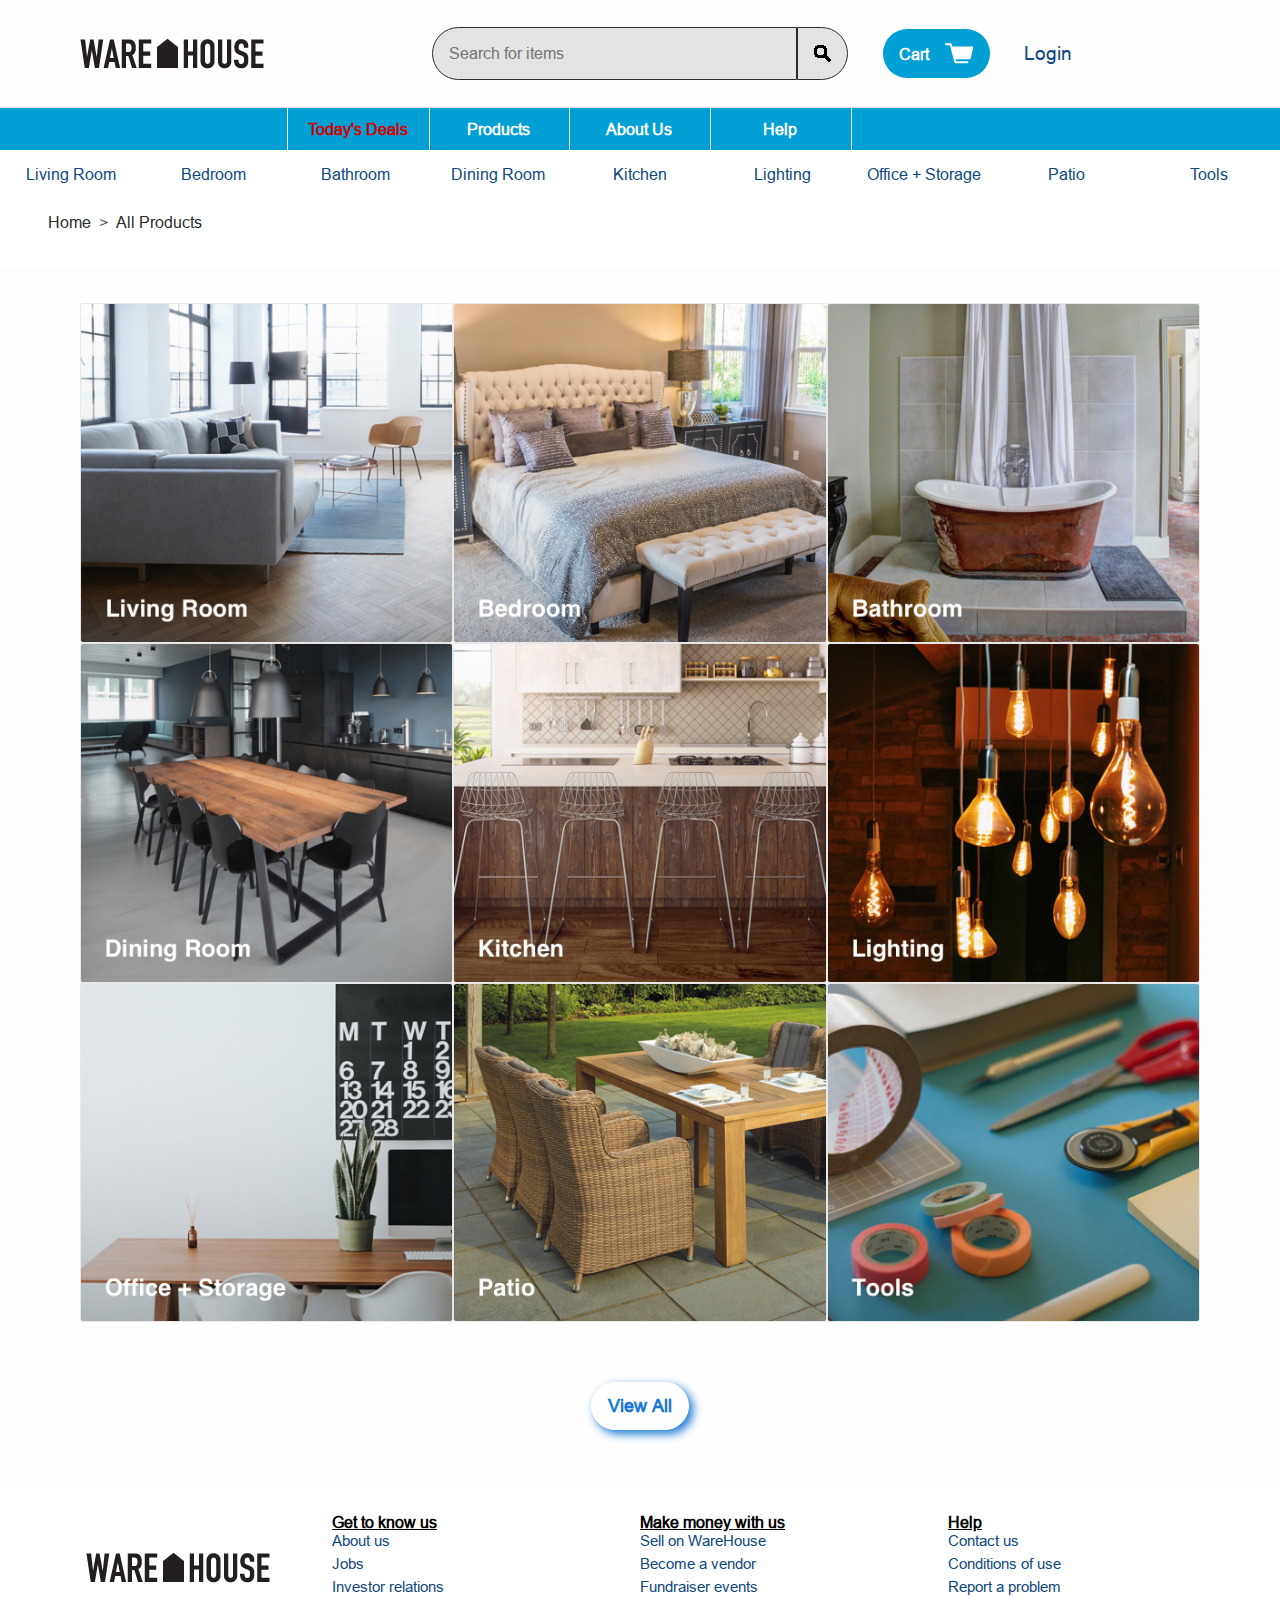
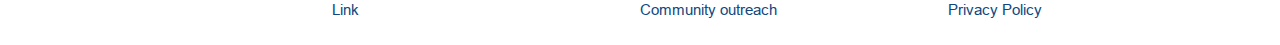
<file: products.html>
<!DOCTYPE html>
<html lang="en">
<head>
<meta name="viewport" content="width=device-width, initial-scale=1.0">
  <title>WareHouse</title>
  <link rel="stylesheet" type="text/css" href="resources/css/reset.css">
  <link rel="stylesheet" type="text/css" href="resources/css/base.css">
</head>
<body>
  <div class="container">

    <!-- Header -->

    <!-- Header -->

    <header aria-label="header">
      <div class="image-container">
        <a href="index.html"><img src="resources/img/home.png" alt="Warehouse" aria-label="company logo"></a>
      </div>
      <div class="search-bar">
        <input type="text" name="search" aria-label="Search" placeholder="Search for items">
        <a href="" class="icon" aria-label="search button"><img src="resources/img/search.png" alt="search button"></a>
      </div>
      <a href="cart.html" aria-label="cart button" class="button cart">Cart <img src="resources/img/cart.svg" alt="cart"></a>
      <a class="login" href="#">Login</a>
    </header>
    
    <!-- Nav main -->
    <nav role="main" aria-label="main navigation">
        <a class="deals" href="deals.html">Today's Deals</a>
         <a href="products.html">Products</a>
        <a href="about.html">About Us</a>
        <a href="#">Help</a>
    </nav>
    
    <!-- Nav sub -->
    <nav aria-label="sub navigation" role="sub" class="desktop">
      <a href="living.html">Living Room</a>
      <a href="#">Bedroom</a>
      <a href="#">Bathroom</a>
      <a href="#">Dining Room</a>
      <a href="#">Kitchen</a>
      <a href="#">Lighting</a>
      <a href="#">Office + Storage</a>
      <a href="#">Patio</a>
      <a href="#">Tools</a>      
    </nav>
    
    <div aria-label="breadcrumbs" class="breadcrumbs">
      <ul class="breadcrumb">
        <li><a href="index.html">Home</a></li>
        <li><a href="products.html">All Products</a></li>
      </ul>
    </div>

    <!-- Products Section -->

    <main class="product-list-section">
      <div aria-label="product categories" class="product-list">
        <a href="living.html" class="product-item">
          <div class="image-container">
            <img src="resources/img/products/living-room.jpg" alt="living room">
          </div>
          <!-- <div class="description">
            <h3>Living Room</h3>
          </div> -->
        </a>
        <a href="#" class="product-item">
          <div class="image-container">
            <img src="resources/img/products/bedroom.jpg" alt="bedroom">
          </div>
          <!-- <div class="description">
            <h3>Bedroom</h3>
          </div> -->
        </a>
        <a href="#" class="product-item">
          <div class="image-container">
            <img src="resources/img/products/bathroom.jpg" alt="bathroom">
          </div>
          <!-- <div class="description">
            <h3>Bathroom</h3>
          </div> -->
        </a>
        <a href="#" class="product-item">
          <div class="image-container">
            <img src="resources/img/products/dining-room.jpg" alt="dining room">
          </div>
          <!-- <div class="description">
            <h3>Dining Room</h3>
          </div> -->
        </a>
        <a href="#" class="product-item">
          <div class="image-container">
            <img src="resources/img/products/kitchen.jpg" alt="kitchen">
          </div>
          <!-- <div class="description">
            <h3>Kitchen</h3>
          </div> -->
        </a>
        <a href="#" class="product-item">
          <div class="image-container">
            <img src="resources/img/products/lighting.jpg" alt=lighting>
          </div>
          <!-- <div class="description">
            <h3>Lighting</h3>
          </div> -->
        </a>
        <a href="#" class="product-item">
          <div class="image-container">
            <img src="resources/img/products/office.jpg" alt=" office & supplies">
          </div>
          <!-- <div class="description">
            <h3>Office + Storage</h3>
          </div> -->
        </a>
        <a href="#" class="product-item">
          <div class="image-container">
            <img src="resources/img/products/patio.jpg" alt="patio">
          </div>
          <!-- <div class="description">
            <h3>Patio</h3>
          </div> -->
        </a>
        <a href="#" class="product-item">
          <div class="image-container">
            <img src="resources/img/products/tools.jpg" alt="tools">
          </div>
          <!-- <div class="description">
            <h3>Tools</h3>
          </div> -->
        </a>
      </div>
      <a href="#" class="button">View All</a>
    </main>

    <!-- Footer -->

    <footer aria-label="company sitemap links">
      <img src="resources/img/home.png" alt="warehouse">
      <div class="links">
        <h3>Get to know us</h3>
        <a href="about.html">About us</a>
        <a href="jobs.html">Jobs</a>
        <a href="#">Investor relations</a>
        <a href="#">Link</a>
      </div>
      <div class="links">
        <h3>Make money with us</h3>
        <a href="sell.html">Sell on WareHouse</a>
        <a href="#">Become a vendor</a>
        <a href="#">Fundraiser events</a>
        <a href="#">Community outreach</a>
      </div>
      <div class="links">
        <h3>Help</h3>
        <a href="#">Contact us</a>
        <a href="#">Conditions of use</a>
        <a href="#">Report a problem</a>
        <a href="#">Privacy Policy</a>
      </div>
    </footer>
  </div>
</body>
</html>
</file>
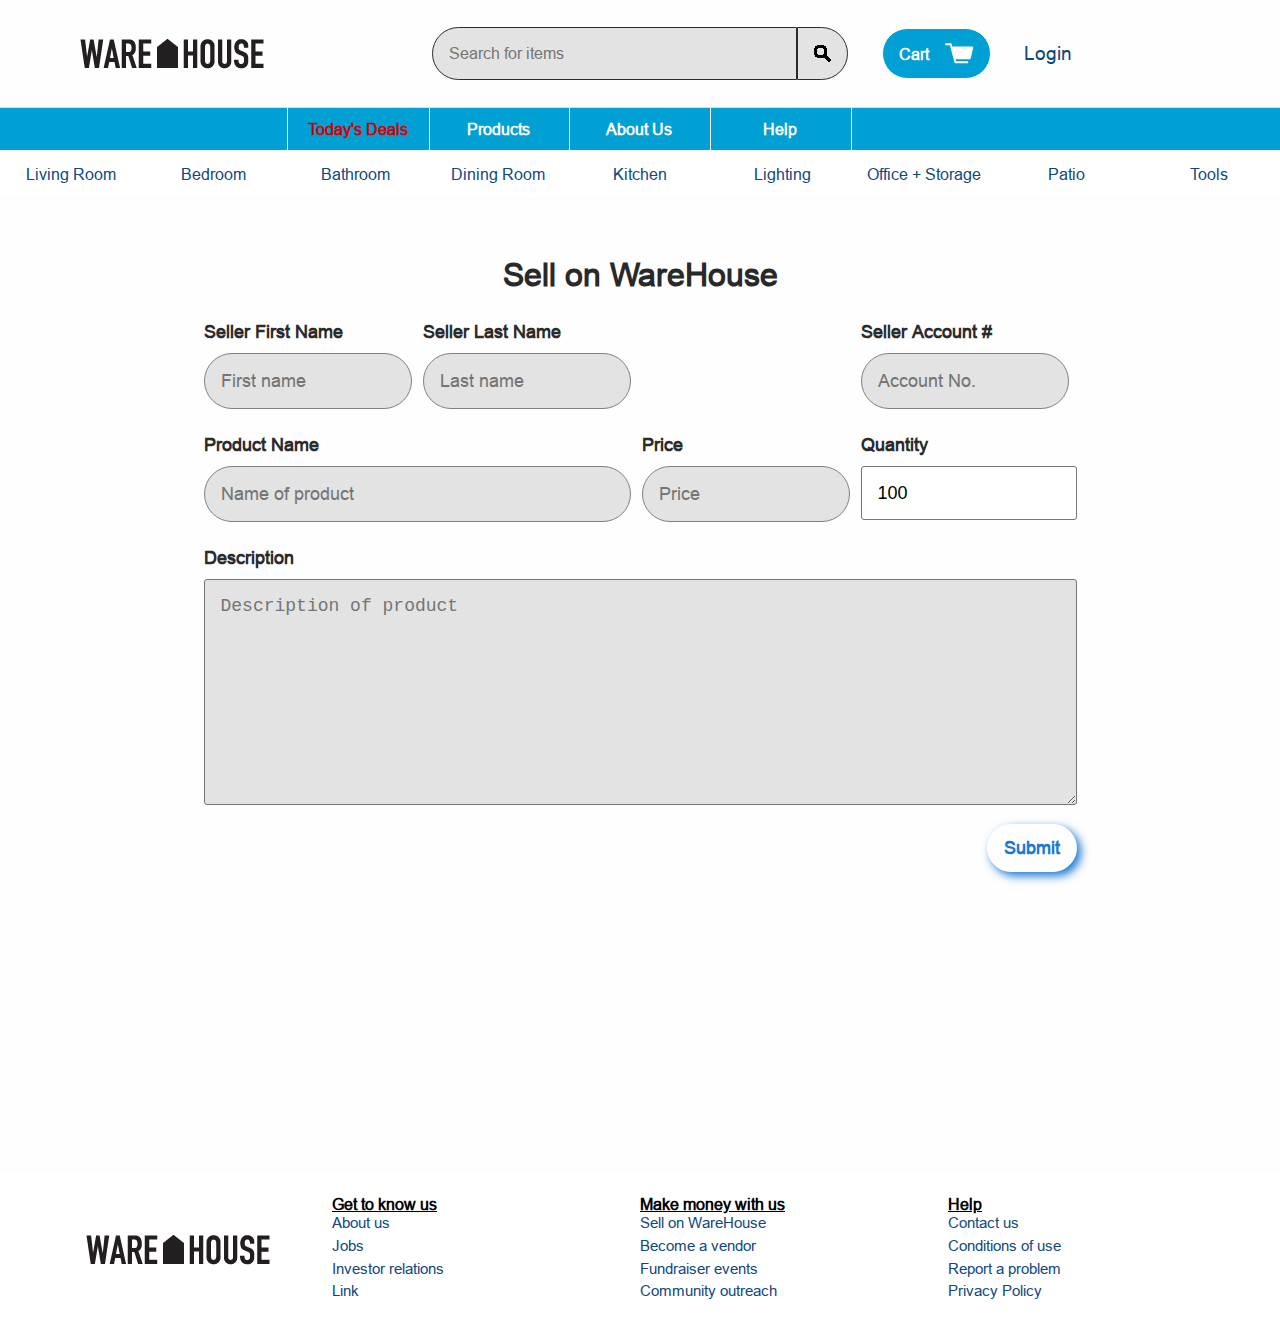
<file: sell.html>
<!DOCTYPE html>
<html lang="en">
<head>
<meta name="viewport" content="width=device-width, initial-scale=1.0">  <title>WareHouse</title>
  <link rel="stylesheet" type="text/css" href="resources/css/reset.css">
  <link rel="stylesheet" type="text/css" href="resources/css/base.css">
  <link rel="stylesheet" type="text/css" href="resources/css/sell.css">
  <link href="https://fonts.googleapis.com/css?family=PT+Serif" rel="stylesheet">
</head>
<body>
  <div class="container">

    <!-- Header -->

    <!-- Header -->

    <header aria-label="header">
      <div class="image-container">
        <a href="index.html"><img src="resources/img/home.png" alt="Warehouse" aria-label="company logo"></a>
      </div>
      <div class="search-bar">
        <input type="text" name="search" aria-label="Search" placeholder="Search for items">
        <a href="" class="icon" aria-label="search button"><img src="resources/img/search.png" alt="search button"></a>
      </div>
      <a href="cart.html" aria-label="cart button" class="button cart">Cart <img src="resources/img/cart.svg" alt="cart"></a>
      <a class="login" href="#">Login</a>
    </header>
    
    <!-- Nav main -->
    <nav role="main" aria-label="main navigation">
        <a class="deals" href="deals.html">Today's Deals</a>
         <a href="products.html">Products</a>
        <a href="about.html">About Us</a>
        <a href="#">Help</a>
    </nav>
    
    <!-- Nav sub -->
    <nav aria-label="sub navigation" role="sub" class="desktop">
      <a href="living.html">Living Room</a>
      <a href="#">Bedroom</a>
      <a href="#">Bathroom</a>
      <a href="#">Dining Room</a>
      <a href="#">Kitchen</a>
      <a href="#">Lighting</a>
      <a href="#">Office + Storage</a>
      <a href="#">Patio</a>
      <a href="#">Tools</a>      
    </nav>

    <!-- Sell Product Form -->

    <main class="sell">
      <h2>Sell on WareHouse</h2>
      <form>
        <div id="firstname" class="field">
          <label for="firstname">Seller First Name</label>
          <input type="text" name="firstname" placeholder="First name">
        </div>
        <div id="lastname" class="field">
          <label for="lastname">Seller Last Name</label>
          <input type="text" name="lastname" placeholder="Last name">
        </div>
        <div id="account" class="field">
          <label for="account">Seller Account #</label>
          <input type="text" name="account" placeholder="Account No.">
        </div>
        <div id="name" class="field">
          <label for="name">Product Name</label>
          <input type="text" name="name" placeholder="Name of product">
        </div>
        <div id="price" class="field">
          <label for="price">Price</label>
          <input type="number" name="price" placeholder="Price">
        </div>
        <div id="quantity" class="field">
          <label for="quantity">Quantity</label>
          <select name="quantity">
            <option value="100">100</option>
            <option value="200">100-200</option>
            <option value="300">200-300</option>
            <option value="400">300-400</option>
            <option value="500">>500</option>
          </select>
        </div>
        <div id="description" class="field">
          <label for="description">Description</label>
          <textarea type="text" name="description" placeholder="Description of product"></textarea>
        </div>
        <a href="#" class="button" id="submit">Submit</a>
      </form>
    </main>

    <!-- Footer -->

    <footer aria-label="company sitemap links">
      <img src="resources/img/home.png">
      <div class="links">
        <h4>Get to know us</h4>
        <a href="about.html">About us</a>
        <a href="jobs.html">Jobs</a>
        <a href="#">Investor relations</a>
        <a href="#">Link</a>
      </div>
      <div class="links">
        <h4>Make money with us</h4>
        <a href="sell.html">Sell on WareHouse</a>
        <a href="#">Become a vendor</a>
        <a href="#">Fundraiser events</a>
        <a href="#">Community outreach</a>
      </div>
      <div class="links">
        <h4>Help</h4>
        <a href="#">Contact us</a>
        <a href="#">Conditions of use</a>
        <a href="#">Report a problem</a>
        <a href="#">Privacy Policy</a>
      </div>
    </footer>
  </div>
</body>
</html>
</file>
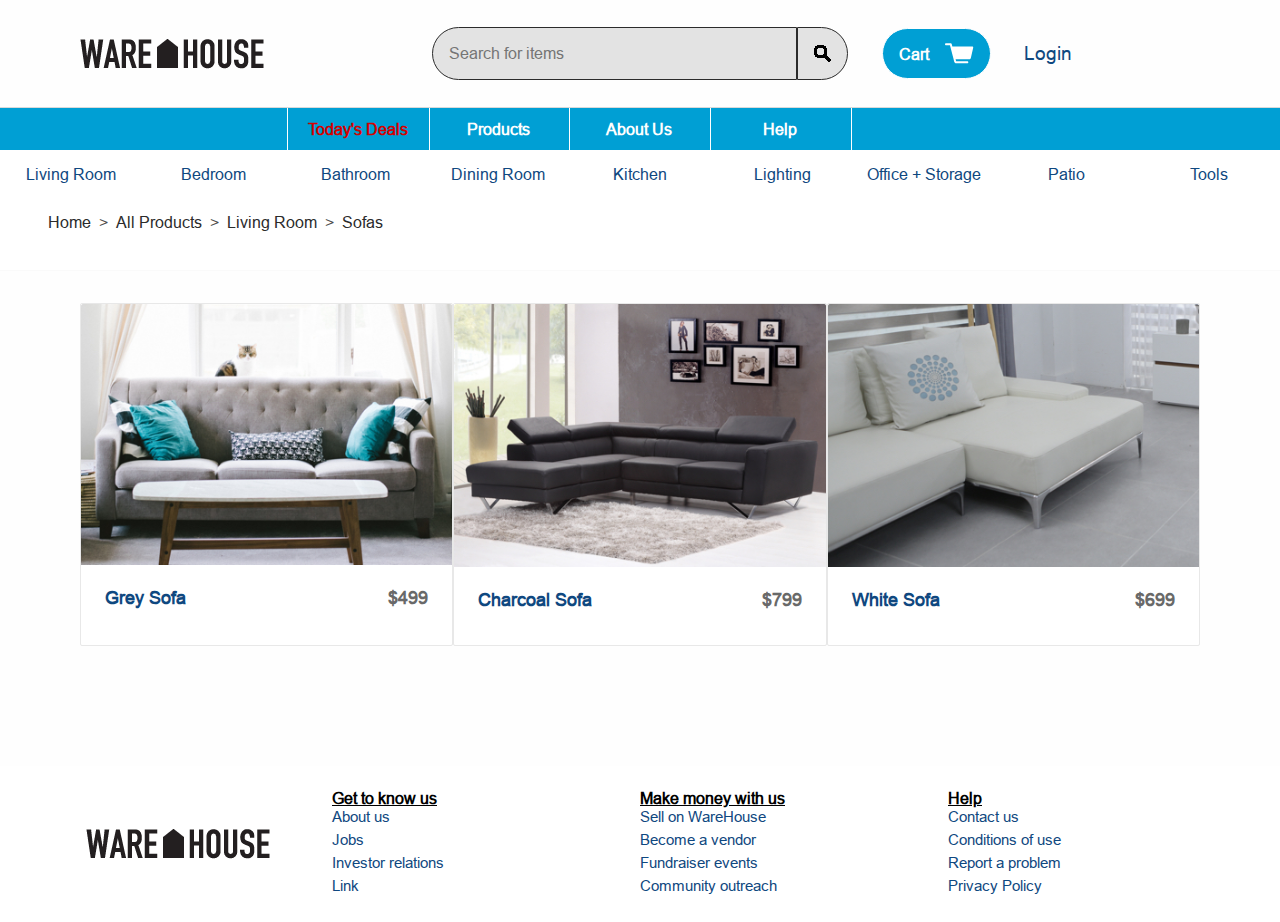
<file: sofas.html>
<!DOCTYPE html>
<html lang="en">
<head>
<meta name="viewport" content="width=device-width, initial-scale=1.0">  <title>WareHouse</title>
  <link rel="stylesheet" type="text/css" href="resources/css/reset.css">
  <link rel="stylesheet" type="text/css" href="resources/css/base.css">
</head>
<body>
  <div class="container">

    <!-- Header -->

      <!-- Header -->

    <header aria-label="header">
      <div class="image-container">
        <a href="index.html"><img src="resources/img/home.png" alt="Warehouse" aria-label="company logo"></a>
      </div>
      <div class="search-bar">
        <input type="text" name="search" aria-label="Search" placeholder="Search for items">
        <a href="" class="icon" aria-label="search button"><img src="resources/img/search.png" alt="search button"></a>
      </div>
      <a href="cart.html" aria-label="cart button" class="button cart">Cart <img src="resources/img/cart.svg" alt="cart"></a>
      <a class="login" href="#">Login</a>
    </header>
    
    <!-- Nav main -->
    <nav role="main" aria-label="main navigation">
        <a class="deals" href="deals.html">Today's Deals</a>
         <a href="products.html">Products</a>
        <a href="about.html">About Us</a>
        <a href="#">Help</a>
    </nav>
    
    <!-- Nav sub -->
    <nav aria-label="sub navigation" role="sub" class="desktop">
      <a href="living.html">Living Room</a>
      <a href="#">Bedroom</a>
      <a href="#">Bathroom</a>
      <a href="#">Dining Room</a>
      <a href="#">Kitchen</a>
      <a href="#">Lighting</a>
      <a href="#">Office + Storage</a>
      <a href="#">Patio</a>
      <a href="#">Tools</a>      
    </nav>
    
    <div aria-label="breadcrumbs" class="breadcrumbs">
      <ul class="breadcrumb">
        <li><a href="index.html">Home</a></li>
        <li><a href="products.html">All Products</a></li>
        <li><a href="living.html">Living Room</a></li>
        <li><a href="sofas.html">Sofas</a></li>
      </ul>
    </div>

    <!-- Sofas Section -->

    <main class="product-list-section">

      <div aria-label="product listing" class="product-list">
        <a href="#" class="product-item">
          <div class="image-container">
            <img src="resources/img/sofas/grey-sofa.jpg" alt="grey sofa">
          </div>
          <div class="description">
            <p>Grey Sofa
            <span class="price">$499</span></p>
          </div>
        </a>

        <a href="#" class="product-item">
          <div class="image-container">
            <img src="resources/img/sofas/charcoal-sofa.jpg" alt="charcoal sofa">
          </div>
          <div class="description">
            <p>Charcoal Sofa
            <span class="price">$799</span></p>
          </div>
        </a>

        <a href="#" class="product-item">
          <div class="image-container">
            <img src="resources/img/sofas/white-sofa.jpg" alt="white sofa">
          </div>
          <div class="description">
            <p>White Sofa
            <span class="price">$699</span></p>
          </div>
        </a>

      </div>
    </main>

    <!-- Footer -->

    <footer aria-label="company sitemap links">
      <img src="resources/img/home.png" alt="warehouse">
      <div class="links">
        <h4>Get to know us</h4>
        <a href="about.html">About us</a>
        <a href="jobs.html">Jobs</a>
        <a href="#">Investor relations</a>
        <a href="#">Link</a>
      </div>
      <div class="links">
        <h4>Make money with us</h4>
        <a href="sell.html">Sell on WareHouse</a>
        <a href="#">Become a vendor</a>
        <a href="#">Fundraiser events</a>
        <a href="#">Community outreach</a>
      </div>
      <div class="links">
        <h4>Help</h4>
        <a href="#">Contact us</a>
        <a href="#">Conditions of use</a>
        <a href="#">Report a problem</a>
        <a href="#">Privacy Policy</a>
      </div>
    </footer>
  </div>
</body>
</html>
</file>
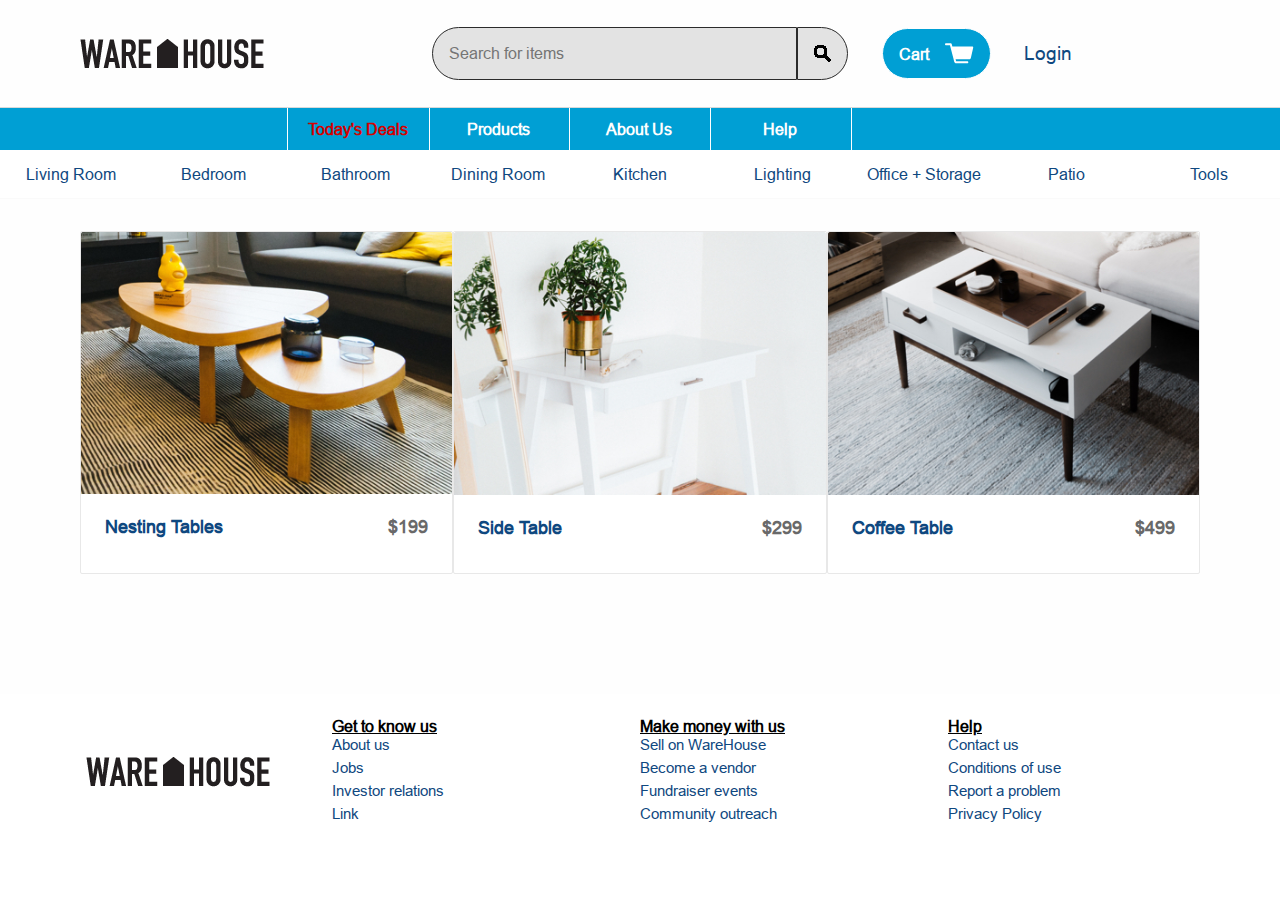
<file: tables.html>
<!DOCTYPE html>
<html lang="en">
<head>
<meta name="viewport" content="width=device-width, initial-scale=1.0">  <title>WareHouse</title>
  <link rel="stylesheet" type="text/css" href="resources/css/reset.css">
  <link rel="stylesheet" type="text/css" href="resources/css/base.css">
</head>
<body>
  <div class="container">

    <!-- Header -->

    <!-- Header -->

    <header aria-label="header">
      <div class="image-container">
        <a href="index.html"><img src="resources/img/home.png" alt="Warehouse" aria-label="company logo"></a>
      </div>
      <div class="search-bar">
        <input type="text" name="search" aria-label="Search" placeholder="Search for items">
        <a href="" class="icon" aria-label="search button"><img src="resources/img/search.png" alt="search button"></a>
      </div>
      <a href="cart.html" aria-label="cart button" class="button cart">Cart <img src="resources/img/cart.svg" alt="cart"></a>
      <a class="login" href="#">Login</a>
    </header>
    
    <!-- Nav main -->
    <nav role="main" aria-label="main navigation">
        <a class="deals" href="deals.html">Today's Deals</a>
         <a href="products.html">Products</a>
        <a href="about.html">About Us</a>
        <a href="#">Help</a>
    </nav>
    
    <!-- Nav sub -->
    <nav aria-label="sub navigation" role="sub" class="desktop">
      <a href="living.html">Living Room</a>
      <a href="#">Bedroom</a>
      <a href="#">Bathroom</a>
      <a href="#">Dining Room</a>
      <a href="#">Kitchen</a>
      <a href="#">Lighting</a>
      <a href="#">Office + Storage</a>
      <a href="#">Patio</a>
      <a href="#">Tools</a>      
    </nav>

    <!-- Tables Section -->

    <main class="product-list-section">

      <div class="product-list">
        <a href="#" class="product-item">
          <div class="image-container">
            <img src="resources/img/tables/nesting-tables.jpg" alt="nesting tables">
          </div>
          <div class="description">
            <p>Nesting Tables
            <span class="price">$199</span></p>
          </div>
        </a>

        <a href="#" class="product-item">
          <div class="image-container">
            <img src="resources/img/tables/side-table.jpg" alt="side table">
          </div>
          <div class="description">
            <p>Side Table
            <span class="price">$299</span></p>
          </div>
        </a>

        <a href="#" class="product-item">
          <div class="image-container">
            <img src="resources/img/tables/coffee-table.jpg" alt="coffee table">
          </div>
          <div class="description">
            <p>Coffee Table
            <span class="price">$499</span></p>
          </div>
        </a>

      </div>
    </main>

    <!-- Footer -->

    <footer aria-label="company sitemap links">
      <img src="resources/img/home.png" alt="warehouse">
      <div class="links">
        <h4>Get to know us</h4>
        <a href="about.html">About us</a>
        <a href="jobs.html">Jobs</a>
        <a href="#">Investor relations</a>
        <a href="#">Link</a>
      </div>
      <div class="links">
        <h4>Make money with us</h4>
        <a href="sell.html">Sell on WareHouse</a>
        <a href="#">Become a vendor</a>
        <a href="#">Fundraiser events</a>
        <a href="#">Community outreach</a>
      </div>
      <div class="links">
        <h4>Help</h4>
        <a href="#">Contact us</a>
        <a href="#">Conditions of use</a>
        <a href="#">Report a problem</a>
        <a href="#">Privacy Policy</a>
      </div>
    </footer>
  </div>
</body>
</html>
</file>
<file: resources/css/base.css>
@font-face {
  font-family: 'Arial-MT' ;
  src: url('../fonts/ari.ttf') format('truetype');
}

@import url('https://fonts.googleapis.com/css?family=Yanone+Kaffeesatz:400,700');
/* Site-Wide Styles */

* {
  font-size: 18px;
}

html {

}


body {
  font-family: 'Arial-MT', sans-serif;
  color: #292929;
}

a {
  text-decoration: none;
  transition: .3s;
  color: #0f4880;
  cursor: pointer;
}

a:hover {
  font-size: 1.2rem;
  cursor: pointer;
  text-decoration: underline;
}

a.login {
  font-size: 1.2rem;
}

a:hover.login {
  border: none;
  font-size: 1.7rem;
}

h1,
h2,
h3,
h4 {
  font-weight: bold;
}

h1 {
  color: #1978d4;
}

h2 {
    font-size: 2rem;
}
h3 {
  color: #1978d4;
}

h4 {
   color: #000;
  text-decoration: underline;
}

input,
textarea,
select {
  border-radius: 3px;
  background-color: hsla(0, 0%, 89%, 1);
  padding: 1rem;
}

/* Reusable Component - Button */

.button {
  border-radius: 30px;
  background-color: #fefefe; 
  color: #1978d4;
  text-align: center;
  transition: .25s;
  font-weight: bold;
  box-sizing: border-box;
  justify-self: center;
  display: flex;
  align-items: center;
  padding: .875rem 1rem;
  border-radius: 54px;
  border: 1px solid #fff;
  box-shadow: 4px 4px 10px;
}


.button:hover,
a.button:hover {
  color: #fff;
  background-color: #009fd4;
  border: 2px solid #000;
  box-shadow: 4px 4px 10px #000;
  text-decoration: none;
}


/* Reusable Component - Image Container */

.image-container {
  overflow: hidden;
}

.image-container img {
  display: block;
  max-width: 100%;
  height: auto;
}

/* Main Section */

main {
  grid-area: main;
  display: grid;
  justify-items: center;
  text-align: center;
  background-color: #fefefe;
  border-top: 1px solid hsla(0, 0%, 98%, 1);
}

main h2 {
  margin-bottom: 2rem;
}


/* Reusable Component - Product List */

.product-list-section {
  padding: 2rem 5rem 3.75rem 5rem;
}

@media only screen and (max-width: 720px) {

  .product-list-section {
    padding: 0;
  }
}

.product-list {
  display: grid;
  grid-template-columns: repeat(3, 1fr);
  margin-bottom: 3.75rem;
}

.product-category {
  border-radius: 2px;
  background-color: hsla(0, 0%, 100%, 1);
  border: solid 1px hsla(0, 0%, 91%, 1);
}

.product-category .description-category {
  padding: 1.5rem;
  text-align: left;
}

.product-category h3 {
  margin-bottom: .75rem;
  color: hsla(0, 0%, 29%, 1);
}

.product-item {
  border-radius: 2px;
  background-color: hsla(0, 0%, 100%, 1);
  border: solid 1px hsla(0, 0%, 91%, 1);
}

.product-item .description {
  padding: 1.5rem;
  text-align: left;
}

.product-item .image-container img {
  height: 100%;
}

.product-item p {
  margin-bottom: .75rem;
  color: #0f4880;
  position: relative;
  display: block;
  font-weight: bold;
}

.description p a {
  color: #0f4880;
}

.product-item .price {
  color: #696969;
  float: right;
}


/* Reusable Component - Form Field With Label */
.field {
  display: flex;
  flex-direction: column;
}

.field label {
  padding-bottom: .75rem;
  color: #2b2b2b;
}

/* Reusable Component - Navigation Breadcrumbs */

div.breadcrumbs {
  grid-area: breadcrumbs;
  display: grid;
  grid-template-columns: 1fr;
  justify-items: start;
  color: inherit;
  padding: 0 3rem 2rem 3rem; 
}

ul.breadcrumb {
  padding: 1rem 0 0.5rem 0;
  list-style: none;
  text-align: left;
}

ul.breadcrumb li {
    font-size: inherit;
    float: left;
}

ul.breadcrumb li+li:before {
    padding: 0 0.5rem;
    color: hsla(0, 0%, 29%, 1);
    content: ">";
}
ul.breadcrumb li a {
    color: #2b2b2b;
    text-decoration: none;
}

.breadcrumb a:hover{
  color: #2b2b2b;
  text-decoration: none;
  border-bottom: 1px dotted #2b2b2b;
}

 /* Site-Wide Grid */

.container {
  display: grid;
  grid-template-areas:  'header'
                        'nav-main'
                        'nav-sub'
                        'breadcrumbs'
                        'main'
                        'footer';
}

/* Header */

header {
  grid-area: header;
  display: grid;
  grid-template-columns: 22rem 1fr 11rem 11rem;
  align-items: center;
  padding: .75rem 5rem;
  font-size: inherit;
  background-color: #fefefe;
}

.search-bar {
  display: flex;
  border-radius: 33px 53px 33pzx 53px;
  width: 100%;
}

.search-bar input {
  flex-grow: 1;
  border-top-right-radius: 0;
  border-top-left-radius: 30px;
  border-bottom-right-radius: 0;
  border-bottom-left-radius: 30px;
  border: 1px solid #2b2b2b;
}

.search-bar .icon {
  background-color: hsla(0, 0%, 89%, 1);
  border-radius: 0 53px 53px 0;
  border: 1px solid #2b2b2b;
  padding: 1rem;
}

.search-bar .icon img {
  vertical-align: middle;
}

.cart {
  justify-self: center;
  display: flex;
  align-items: center;
  padding: .875rem 1rem;
  border-radius: 54px;
  border: 1px solid #fefefe;
  box-shadow: 4px 4px 10px;
  background-color: #009fd4;
  color: #fefefe
}

a.cart {
  margin: 1rem 0;
}

a:hover.cart {
  color: #fff;
  background-color: #009fd4;
  border: 2px solid #000;
  box-shadow: 4px 4px 10px #000;
}

.cart img {
  padding-left: 1rem;
}


nav[role="main"] {
  display: grid;
  grid-template-columns: repeat(5, 1fr);
  justify-items: center;
  grid-area: nav-main;
  background-color: #009fd4;
  color: #fefefe;
  border-top: 1px solid hsla(0, 0%, 85%, 1);
  padding-right: 24.25rem;
  padding-left: 25rem;
  box-sizing: border-box;
  min-height: 2.626rem;
  grid-gap: 0;
  align-items: center;
}

 nav[role="main"]  a {
  border-right: 1px solid #fff;
  text-align: center;
  line-height: 2.626rem;
  width: 100%;
  font-weight: bold;
  height: 100%;
  color: #fefefe
}

nav[role="main"]  a.deals {
  border-left: 1px solid #fff;
  color: #D50000;
}

nav[role="main"]  a:hover {
  background-color: #fefefe;
  color:  #009fd4;
  font-size: 1.2rem;
  text-decoration: none;
}

nav[role="main"]  a:hover.deals {
  padding: 0;
  color: #D50000;
}


nav[role="sub"] {
  grid-area: nav-sub;
  display: grid;
  grid-template-columns: repeat(9, 1fr);
  justify-items: center;
  padding: 1rem 0px; 
}

nav[role="sub"] a:hover{
  font-size: 1.2rem;
  border-bottom: 1px dotted inherit;
}

/* Footer */

footer {
  grid-area: footer;
  display: grid;
  grid-template-columns: repeat(4, 1fr);
  padding: 1.5rem;
  background-color: hsla(0, 100%, 100%, 1);
}

footer img {
  align-self: center;
  justify-self: center;
}

footer .links {
  display: grid;
}

footer h3 {
  font-size: 1rem;
  text-decoration: underline;
  color: #000;
}

footer a {
  font-size: 0.95rem;
  line-height: 1.5;
}

footer a:hover {
  border: none;
}

@media only screen and (max-width: 810px) {
  footer {
    grid-template-columns: repeat(3, 1fr);
  }

  footer img {
    grid-column: 1 / span 3;
    margin: 1rem 0;
  }
}

@media only screen and (max-width: 645px) {
  footer {
    grid-template-columns: 1fr;
    justify-items: center;
    text-align: center;
  }

  footer img {
    grid-column: auto;
  }
}

/* MEDIA QUERIES */

@media only screen and (max-width: 1490px) {
  nav[role="main"] {
    padding-right: 20rem;
    padding-left: 20rem;
  }
}

@media only screen and (max-width: 1320px) {
  nav[role="main"] {
    padding-right: 18rem;
    padding-left: 18rem;
  }
}

@media only screen and (max-width: 1120px) {
  nav[role="main"] {
    padding-right: 10rem;
    padding-left: 10rem;
  }
}

@media only screen and (max-width: 1100px) {
  header {
    grid-template-columns: 1fr;
    justify-items: center;
  }
  
  header div {
    margin-top: 1rem;
  }

  nav[role="sub"] {
      display: none;
    }
 .product-list {
    grid-template-columns: repeat(2, 1fr);
  }

   
  a.login {
    justify-self: center;
    clear: both;
    margin: 1rem 0;
  }
}

@media only screen and (max-width: 960px) {
  nav[role="main"] {
    padding-right: 5rem;
    padding-left: 5rem;
  }
}

@media only screen and (max-width: 785px) {
  nav[role="main"] {
    padding: 0;
  }
  
  nav[role="main"]a.deals,
  nav[role="main"]a {
    border-style: none;
   }

  nav[role="main"]a:hover {
/*  background-color: rgba(255, 255, 255,0.3);
  color: rgba(170, 61, 1, 1);
*/  padding: 0;
  }

}

@media only screen and (max-width: 740px) {
  nav[role="main"] {
    grid-template-columns: 1fr;
  }
  
  div.links h3 {
    margin-top: 0.85rem;
  }

    .desktop {
    display: none;
  }
  
  h2.deals {
    margin-top: 2rem;
  }
  header {
    justify-items: center;
    padding: 0.5rem 0;
  }
  
.search-bar {
  display: flex;
  border-radius: 33px 53px 33pzx 53px;
  width: 90%;
}

  .product-list-section {
    padding: 0;
  }
  
  .product-item .image-container img,
  .product-list-section img {
    max-height: 100%;
    max-width: 100%;
    padding: 0;
    margin: 0;
  }
  
  h2.deals {
    margin-top: 2rem;
  }

    .product-list {
    grid-template-columns: 1fr;
      justify-items: center;
  }

}

@media only screen and (max-width: 680px) {
  body {
    margin: 0;
    padding: 0;
  }
  .desktop {
    display: none;
  }

  }
</file>
<file: resources/css/index.css>
.hero {
  width: 100%;
  height: 21.75rem;
  margin-top: 3rem;
  border-radius: 1.5rem;  
  background-image: url('../img/home/hero.png');
  background-repeat: no-repeat;
  background-size: cover;
  background-position: center;
  text-align: center;
  background-color: hsla(0, 0%, 100%, 1);
}

main.landing .hero h1 {
  padding-top: 10rem;
  font-family: 'Yanone Kaffeesatz', Helvetica, sans-serif;
  font-size: 4rem;
  font-weight: bold;
  text-align: center;
  text-shadow: 2px 2px #fefefe;
}

.products {
  padding: 0 5rem 6rem 5rem;
}

.products h2 {
  margin-top: 2rem;
}

.landing .product-list {
  grid-template-columns: repeat(4, 1fr);
}

.categories h3 {
  margin-bottom: 0;
}

@media only screen and (max-width: 1020px) {
  .landing .product-list {
    grid-template-columns: repeat(3, 1fr);
  }
  
  .products {
    padding-bottom: 1rem;
  }
}


@media only screen and (max-width: 760px) {
  .landing .product-list {
    grid-template-columns: repeat(2, 1fr);
  }
  
  .hero {
    border-radius: 0;
  }
}

@media only screen and (max-width: 565px) {
  .hero {
    padding-left: 0;
    text-align: center;
  }

  .hero h2 {
    padding-top: 7rem;
  }

  .hero p {
    width: 90%;
    margin: auto;
  }
}

@media only screen and (max-width: 470px) {
  .landing .product-list {
    grid-template-columns: 1fr;
  }
}

main.landing .products h2.recently {
  font-size: 1.5rem;
}
</file>
<file: resources/css/about.css>
/* About Page */

.about h1 {
  width: 100%;
  padding: 10.5rem 0;
  background-image: url('../img/hero.png');
  background-repeat: no-repeat;
  background-size: cover;
  background-position: center;
  font-stretch: condensed;
  border-radius: 1.5rem;
  font-family: 'Yanone Kaffeesatz', Helvetica, sans-serif;
  font-size: 4rem;
  font-weight: bold;
  text-shadow: 2px 2px #fefefe;
}

.about .information {
  padding: 3.75rem 20% 6.75rem 20%;
}

.about h2 {
  margin-bottom: 1rem;
  font-size: 2rem;
  font-weight: bold;
}

.about h3 {
  margin-bottom: 1rem;
  font-size: 1.1rem;
  font-weight: bold;
}

.about p {
  padding-bottom: 2rem;
  font-size: inherit;
  line-height: 1.8;
}

.about .join {
  display: grid;
  justify-items: center;
  padding: 1.5rem 0;
  border: solid 1px #e7e7e7;
  border-radius: 2px;
  background-color: hsla(0, 0%, 100%, 1);
}

@media only screen and (max-width: 735px) {
  .about h1 {
    font-size: 6rem;
  }
}

@media only screen and (max-width: 490px) {
  .about h1 {
    font-size: 4rem;
  }

  .about h3 {
    font-size: 1.2rem;
  }

  .about p {
    font-size: 1rem;
  }
}
</file>
<file: resources/css/cart.css>
main {
  margin-left: 2rem;
  margin-right: 2rem;
}

.product-list-section {
  padding: 2rem 5rem 3.75rem 5rem;
}

.shopping-cart {
  display: grid;
  grid-template-columns: repeat(4, 1fr);
  grid-template-rows: repeat(3, 1fr);
  grid-column-gap: 3rem;
  border: 1px solid hsla(0, 0%, 85%, 1);
  padding: 0rem 1rem 0rem 0rem;
  background-color: hsla(0, 100%, 100%, 1);
}

.row {
  display: grid;
  grid-template-columns: repeat(3, 1fr);
  grid-column: 1/4;
  padding: 1.5rem 0rem 1.5rem 0rem;
  border-bottom: 1px solid hsla(0, 0%, 85%, 1);
  margin-left: 1.5rem;
}

#no-border {
  border-bottom: none;
}

input {
  width: 3rem;
  padding-left: 1rem;
}

.total {
  grid-column: 4;
  grid-row: 1/4;
  border-left: 1px solid hsla(0, 0%, 85%, 1);
  margin-top: 1.5rem;
  margin-bottom: 1.5rem;
  padding: 1rem 0rem;
  display: grid;
  grid-template-columns: 1fr;
  grid-template-rows: repeat(8, 1fr);
  grid-column-gap: 3rem;

}

.product-item h3 {
  margin-bottom: .75rem;
  color: hsla(0, 0%, 29%, 1);
}

.product-item .price {
  color: hsla(0, 0%, 29%, 1);
}

.description {
  padding: 1.5rem;
  text-align: left;
}
.total .description {
  grid-row-start: 1;
  grid-row-end: 1;
}

.description p a {
  margin-bottom: .75rem;
  position: relative;
  display: block;
  font-weight: bold;
}


p a.remove {
  padding: 2rem 4rem;
  float: right;
}

.total .description h3{
  float: left;
}
.total .description span{
  float: right;
  padding-bottom: 2rem;
}

@media only screen and (max-width: 1020px) {
  .landing .product-list {
    grid-template-columns: repeat(3, 1fr);
  }
}


@media only screen and (max-width: 760px) {
  .landing .product-list {
    grid-template-columns: repeat(2, 1fr);
  }
}

@media only screen and (max-width: 470px) {
  .landing .product-list {
    grid-template-columns: 1fr;
  }
}

.checkout.button {
  height: fit-content;
  justify-self: center;
  align-self: center;
  box-shadow: 4px 4px 10px;
}

a.checkout {
  font-family: arial, sans-serif;
  font-weight: bolder;
  grid-row-start: 2;
  grid-row-end: span 1;
  align-self: start;
}

main .button:hover,
a:hover.button.checkout {
  border: 2px solid #000;
  box-shadow: 4px 4px 10px #000;
}
</file>
<file: resources/css/jobs.css>
main {
  text-align: ceenter;
  justify-items: auto;
}

.jobs {
  padding: 3.75rem 11.75rem 7.5625rem 11.75rem;
}

.jobs h3 {
  margin-bottom: 1rem;
  font-size: 1.5rem;
  font-weight: bold;
}

form {
  display: grid;
  grid-template-columns: repeat(2, 2fr);
  align-items: baseline;
  margin-bottom: 3.125rem;
  justify-content: center;
}

.job-list {
  border-top: solid 1px hsla(0, 0%, 59%, 1);
}

.job {
  border-bottom: solid 1px hsla(0, 0%, 59%, 1);
  padding: 1rem 0;
}

.job h4 {
  padding-bottom: .5rem;
  font-size: inherit;
  line-height: 1.2;
}

div.field input.jobsearch {
  width: 100%;
  border-radius: 30px;
  border: 1px solid gray;
  align-self: end;
}

.go {
  justify-self: center;
  display: flex;
  align-self: center;
  margin-top: 1rem;
  padding: .875rem 1rem;
  border-radius: 54px;
  border: 1px solid #007a7c;
  box-shadow: 4px 4px 10px;
}

main #see-all-jobs.button {
  justify-self: center;
  margin-top: 3.6875rem;
  width: 10rem;
  padding: 1rem 1rem;
  min-width: 5rem;
}


@media only screen and (max-width: 740px) {
  form {
    grid-template-columns: 1fr;
  } 
  
  .jobs {
    padding-right: 0;
    padding-left: 0;
    width: 80%;
    justify-content: center;
  }
  
  .go {
    margin-top: 2rem;
  }
}
</file>
<file: resources/css/sell.css>
main {
  text-align: left;
  justify-items: auto;
}

.sell {
  padding: 3.75rem 11.75rem 18.75rem 11.75rem;
}

.sell h3 {
  margin-bottom: 1rem;
  font-size: 2rem;
  font-weight: bold;
}

form {
  display: grid;
  grid-template-areas:  'firstname lastname . account '
                        'name name price quantity'
                        'description description description description'
                        '. . . submit';
  font-size: inherit;
  grid-gap: 3px;
}

/*.search-bar.sell */input {
  min-width: 80%;
  box-sizing: border-box;
  border: 1px solid gray;
  border-radius: 30px;
}

div.field label {
  font-weight: bold;
}

select {
  background-color: hsla(0, 0%, 100%, 1);
  font-size: inherit;
}

textarea {
  min-height: 12rem;
  font-size: inherit;
}

#firstname {
  grid-area: firstname;
  margin-right: .5rem;
}

#lastname {
  grid-area: lastname;
  margin-right: .5rem;
}

#account {
  grid-area: account;
  margin-right: .5rem;
}

#name {
  grid-area: name;
  margin-right: .5rem;
  margin-top: 1.5rem;
}

#price {
  grid-area: price;
  margin-right: .5rem;
  margin-top: 1.5rem;
}

#quantity {
  grid-area: quantity;
  margin-top: 1.5rem;
}

#description {
  grid-area: description;
  margin-top: 1.5rem;
}

#submit {
  grid-area: submit;
  justify-self: end;
  margin-top: 1rem;
}

a:hover#submit {
/*    color: #fff;
  background-color: #AA3D01;
  border: 2px solid #000;
  box-shadow: 4px 4px 10px #000;
*/
}

a#submit{
/*  padding: .875rem 1rem;
  border-radius: 54px;
    border: 1px solid #AA3D01;
  box-shadow: 4px 4px 10px;
  background-color: #FDC029;
  color: #AA3D01;
  font-family: arial, sans-serif;
  font-weight: bolder;
*/}

@media only screen and (max-width: 1100px) {
  .sell {
    padding-left: 10%;
    padding-right: 10%;
  }
}

@media only screen and (max-width: 970px) {
  header.search-bar {
    width: 80%;
  }
  
  form {
    grid-template-areas:  'firstname lastname'
                          'account .'
                          'name name'
                          'price quantity'
                          'description description'
                          '. submit';
  }
}

@media only screen and (max-width: 660px) {
  form {
    grid-template-areas:  'firstname'
                          'lastname'
                          'account'
                          'name'
                          'price'
                          'quantity'
                          'description'
                          'submit';
  }
  
  #submit {
    justify-self: center;
  }
  
  main {
    padding: 0.2rem 0.2rem 2rem 0.2rem;
    margin: 0 0 0.5rem 0;
    justify-self: center;
    justify-items: stretch;
    width: 80%;
  }
  
  main h3 {
    font-size: 1.4rem;
    text-align: center;
  }
  
  label {
    margin-left: 0.2rem;
    margin-top: 0.8rem;
  }
}
</file>
